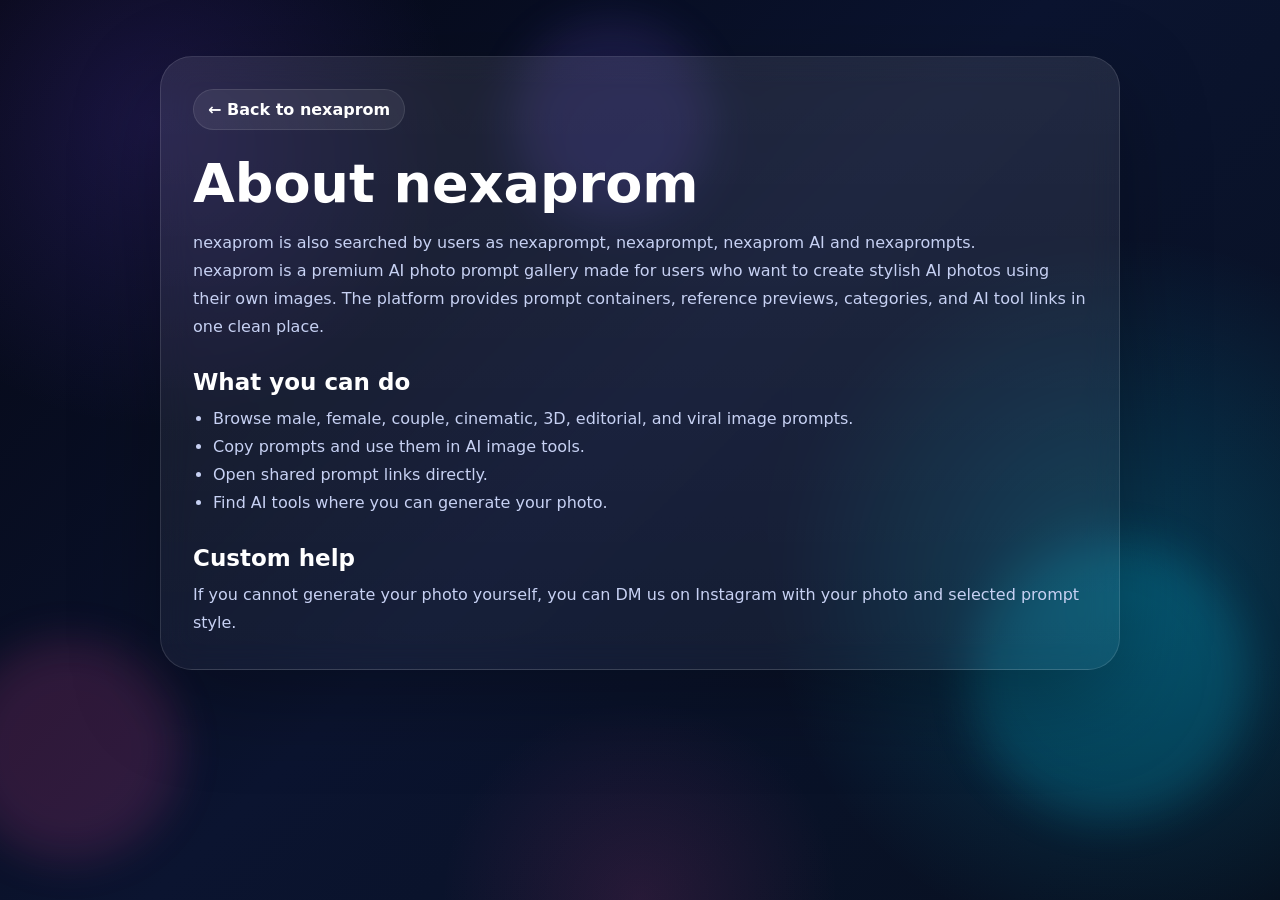
<file: about.html>
<!DOCTYPE html>
<html lang="en">
<head>
  <meta charset="UTF-8" />
  <meta name="viewport" content="width=device-width, initial-scale=1.0, viewport-fit=cover" />
  <meta name="robots" content="index, follow">
  <meta name="theme-color" content="#080914">
  <link rel="icon" type="image/svg+xml" href="/favicon.svg?v=6">
  <link rel="shortcut icon" href="/favicon.svg?v=6">
  <link rel="apple-touch-icon" href="/favicon.svg?v=6">

  <link rel="stylesheet" href="style.css" />
  <title>About nexaprom - AI Photo Prompt Gallery</title>
  <meta name="description" content="Learn about nexaprom, a premium AI photo prompt gallery for viral image styles.">
</head>
<body>
  <div class="page-glow glow-a"></div>
  <div class="page-glow glow-b"></div>
  <div class="page-glow glow-c"></div>
  <main class="info-page">
    <section class="info-shell">
      <a class="info-back" href="index.html">← Back to nexaprom</a>
<h1>About nexaprom</h1>
<p>nexaprom is also searched by users as nexaprompt, nexaprompt, nexaprom AI and nexaprompts.</p>
<p>nexaprom is a premium AI photo prompt gallery made for users who want to create stylish AI photos using their own images. The platform provides prompt containers, reference previews, categories, and AI tool links in one clean place.</p>
<h2>What you can do</h2>
<ul>
  <li>Browse male, female, couple, cinematic, 3D, editorial, and viral image prompts.</li>
  <li>Copy prompts and use them in AI image tools.</li>
  <li>Open shared prompt links directly.</li>
  <li>Find AI tools where you can generate your photo.</li>
</ul>
<h2>Custom help</h2>
<p>If you cannot generate your photo yourself, you can DM us on Instagram with your photo and selected prompt style.</p>
    </section>
  </main>
</body>
</html>
</file>
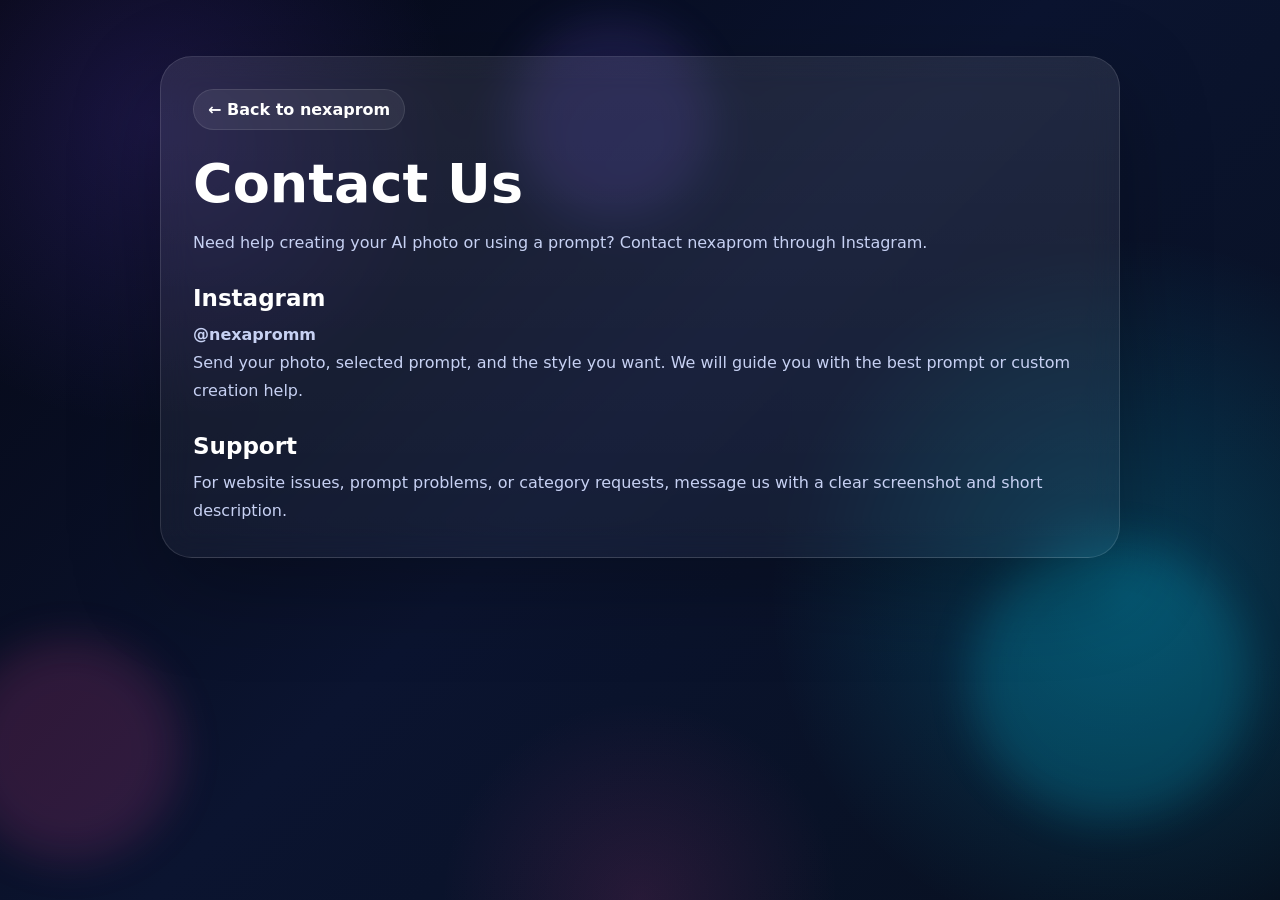
<file: contact.html>
<!DOCTYPE html>
<html lang="en">
<head>
  <meta charset="UTF-8" />
  <meta name="viewport" content="width=device-width, initial-scale=1.0, viewport-fit=cover" />
  <meta name="robots" content="index, follow">
  <meta name="theme-color" content="#080914">
  <link rel="icon" type="image/svg+xml" href="/favicon.svg?v=6">
  <link rel="shortcut icon" href="/favicon.svg?v=6">
  <link rel="apple-touch-icon" href="/favicon.svg?v=6">

  <link rel="stylesheet" href="style.css" />
  <title>Contact nexaprom</title>
  <meta name="description" content="Contact nexaprom for custom AI photo prompt help and support.">
</head>
<body>
  <div class="page-glow glow-a"></div>
  <div class="page-glow glow-b"></div>
  <div class="page-glow glow-c"></div>
  <main class="info-page">
    <section class="info-shell">
      <a class="info-back" href="index.html">← Back to nexaprom</a>
<h1>Contact Us</h1>
<p>Need help creating your AI photo or using a prompt? Contact nexaprom through Instagram.</p>
<h2>Instagram</h2>
<p><strong>@nexapromm</strong></p>
<p>Send your photo, selected prompt, and the style you want. We will guide you with the best prompt or custom creation help.</p>
<h2>Support</h2>
<p>For website issues, prompt problems, or category requests, message us with a clear screenshot and short description.</p>
    </section>
  </main>
</body>
</html>
</file>
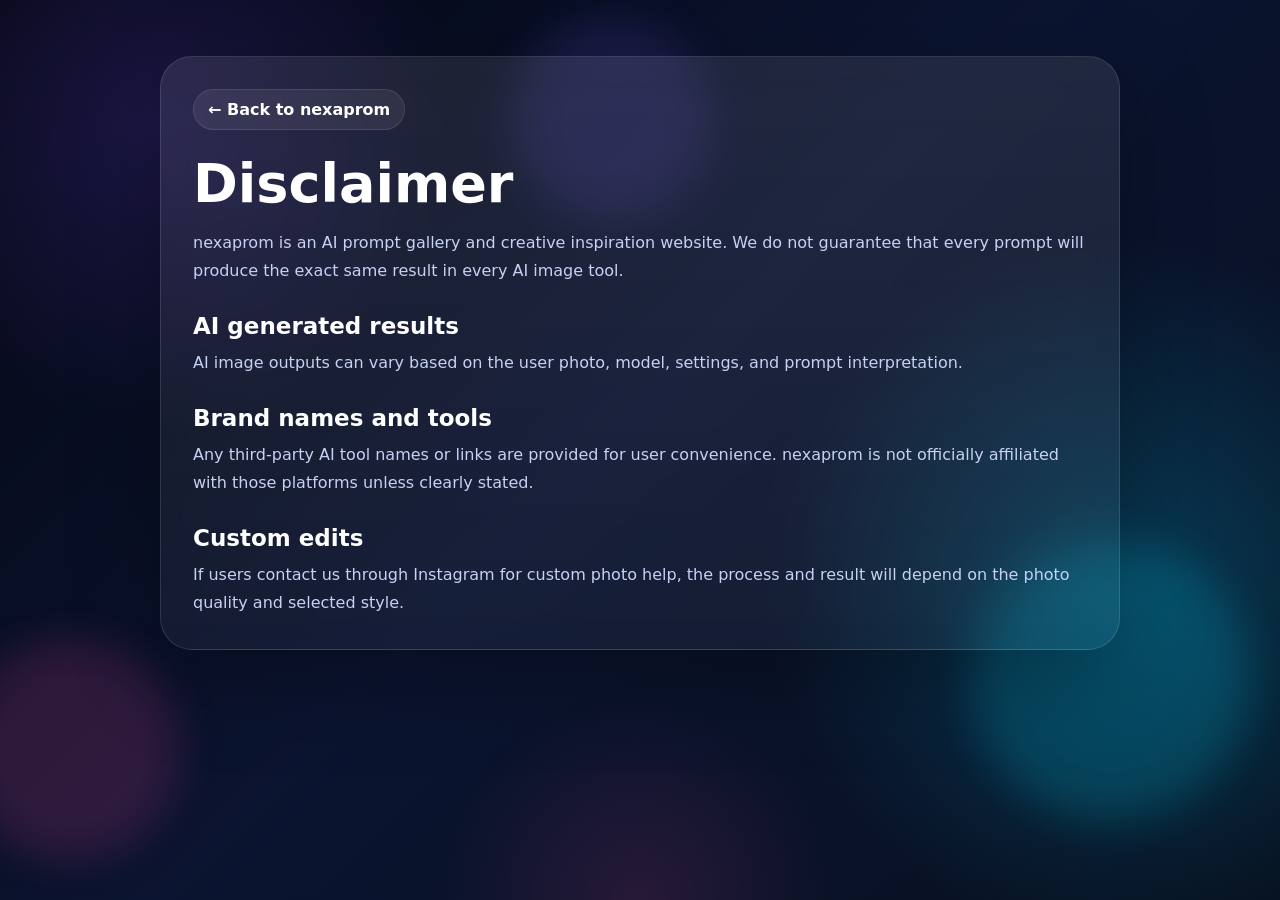
<file: disclaimer.html>
<!DOCTYPE html>
<html lang="en">
<head>
  <meta charset="UTF-8" />
  <meta name="viewport" content="width=device-width, initial-scale=1.0, viewport-fit=cover" />
  <meta name="robots" content="index, follow">
  <meta name="theme-color" content="#080914">
  <link rel="icon" type="image/svg+xml" href="/favicon.svg?v=6">
  <link rel="shortcut icon" href="/favicon.svg?v=6">
  <link rel="apple-touch-icon" href="/favicon.svg?v=6">

  <link rel="stylesheet" href="style.css" />
  <title>Disclaimer - nexaprom</title>
  <meta name="description" content="Disclaimer for nexaprom AI prompt gallery.">
</head>
<body>
  <div class="page-glow glow-a"></div>
  <div class="page-glow glow-b"></div>
  <div class="page-glow glow-c"></div>
  <main class="info-page">
    <section class="info-shell">
      <a class="info-back" href="index.html">← Back to nexaprom</a>
<h1>Disclaimer</h1>
<p>nexaprom is an AI prompt gallery and creative inspiration website. We do not guarantee that every prompt will produce the exact same result in every AI image tool.</p>
<h2>AI generated results</h2>
<p>AI image outputs can vary based on the user photo, model, settings, and prompt interpretation.</p>
<h2>Brand names and tools</h2>
<p>Any third-party AI tool names or links are provided for user convenience. nexaprom is not officially affiliated with those platforms unless clearly stated.</p>
<h2>Custom edits</h2>
<p>If users contact us through Instagram for custom photo help, the process and result will depend on the photo quality and selected style.</p>
    </section>
  </main>
</body>
</html>
</file>
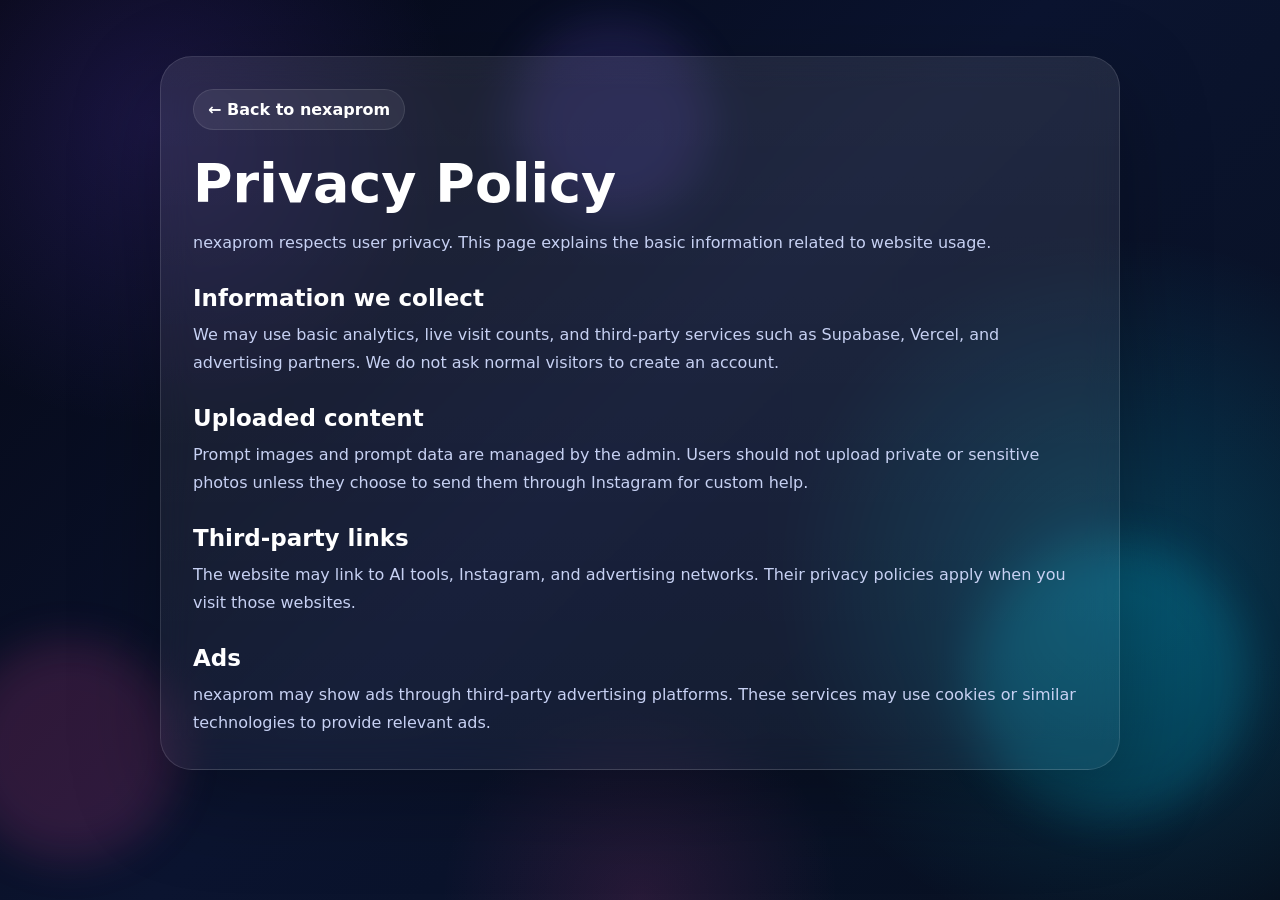
<file: privacy.html>
<!DOCTYPE html>
<html lang="en">
<head>
  <meta charset="UTF-8" />
  <meta name="viewport" content="width=device-width, initial-scale=1.0, viewport-fit=cover" />
  <meta name="robots" content="index, follow">
  <meta name="theme-color" content="#080914">
  <link rel="icon" type="image/svg+xml" href="/favicon.svg?v=6">
  <link rel="shortcut icon" href="/favicon.svg?v=6">
  <link rel="apple-touch-icon" href="/favicon.svg?v=6">

  <link rel="stylesheet" href="style.css" />
  <title>Privacy Policy - nexaprom</title>
  <meta name="description" content="Privacy Policy for nexaprom AI photo prompt gallery.">
</head>
<body>
  <div class="page-glow glow-a"></div>
  <div class="page-glow glow-b"></div>
  <div class="page-glow glow-c"></div>
  <main class="info-page">
    <section class="info-shell">
      <a class="info-back" href="index.html">← Back to nexaprom</a>
<h1>Privacy Policy</h1>
<p>nexaprom respects user privacy. This page explains the basic information related to website usage.</p>
<h2>Information we collect</h2>
<p>We may use basic analytics, live visit counts, and third-party services such as Supabase, Vercel, and advertising partners. We do not ask normal visitors to create an account.</p>
<h2>Uploaded content</h2>
<p>Prompt images and prompt data are managed by the admin. Users should not upload private or sensitive photos unless they choose to send them through Instagram for custom help.</p>
<h2>Third-party links</h2>
<p>The website may link to AI tools, Instagram, and advertising networks. Their privacy policies apply when you visit those websites.</p>
<h2>Ads</h2>
<p>nexaprom may show ads through third-party advertising platforms. These services may use cookies or similar technologies to provide relevant ads.</p>
    </section>
  </main>
</body>
</html>
</file>
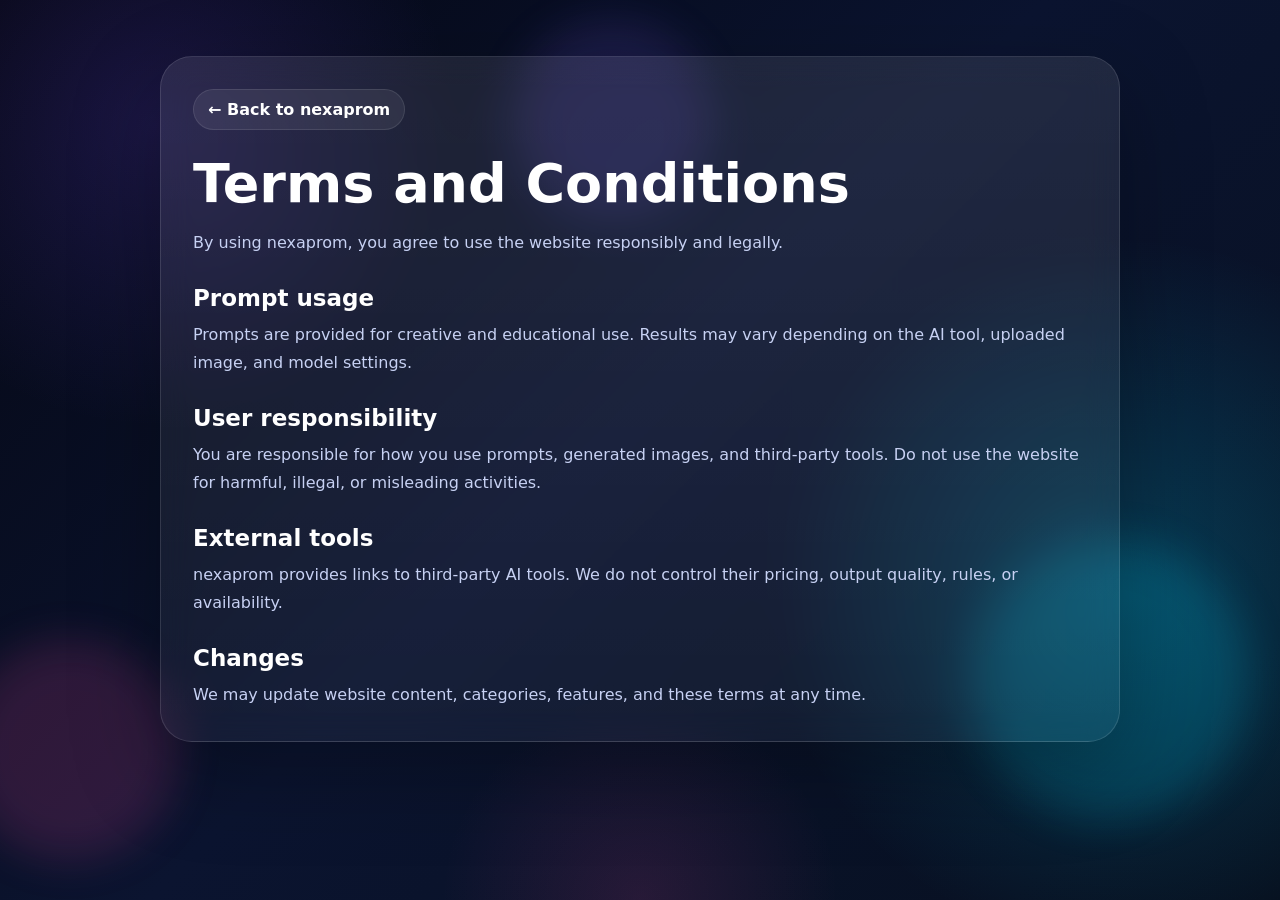
<file: terms.html>
<!DOCTYPE html>
<html lang="en">
<head>
  <meta charset="UTF-8" />
  <meta name="viewport" content="width=device-width, initial-scale=1.0, viewport-fit=cover" />
  <meta name="robots" content="index, follow">
  <meta name="theme-color" content="#080914">
  <link rel="icon" type="image/svg+xml" href="/favicon.svg?v=6">
  <link rel="shortcut icon" href="/favicon.svg?v=6">
  <link rel="apple-touch-icon" href="/favicon.svg?v=6">

  <link rel="stylesheet" href="style.css" />
  <title>Terms and Conditions - nexaprom</title>
  <meta name="description" content="Terms and Conditions for using nexaprom.">
</head>
<body>
  <div class="page-glow glow-a"></div>
  <div class="page-glow glow-b"></div>
  <div class="page-glow glow-c"></div>
  <main class="info-page">
    <section class="info-shell">
      <a class="info-back" href="index.html">← Back to nexaprom</a>
<h1>Terms and Conditions</h1>
<p>By using nexaprom, you agree to use the website responsibly and legally.</p>
<h2>Prompt usage</h2>
<p>Prompts are provided for creative and educational use. Results may vary depending on the AI tool, uploaded image, and model settings.</p>
<h2>User responsibility</h2>
<p>You are responsible for how you use prompts, generated images, and third-party tools. Do not use the website for harmful, illegal, or misleading activities.</p>
<h2>External tools</h2>
<p>nexaprom provides links to third-party AI tools. We do not control their pricing, output quality, rules, or availability.</p>
<h2>Changes</h2>
<p>We may update website content, categories, features, and these terms at any time.</p>
    </section>
  </main>
</body>
</html>
</file>
<file: style.css>
:root{
  --bg:#060816;
  --panel:rgba(255,255,255,0.08);
  --line:rgba(255,255,255,0.12);
  --text:#ffffff;
  --muted:#c4ccef;
  --cyan:#33d8ff;
  --violet:#865dff;
  --pink:#ff4ca2;
  --shadow:0 24px 90px rgba(0,0,0,0.28);
}

*{box-sizing:border-box;margin:0;padding:0}
html{scroll-behavior:smooth}
body{
  font-family:'Inter',system-ui,-apple-system,Segoe UI,sans-serif;
  color:var(--text);
  background:
    radial-gradient(circle at 12% 14%, rgba(119,76,255,0.18), transparent 22%),
    radial-gradient(circle at 88% 66%, rgba(0,213,255,0.22), transparent 28%),
    radial-gradient(circle at 50% 100%, rgba(255,76,162,0.12), transparent 18%),
    linear-gradient(135deg,#050713 0%,#0b1430 48%,#07101f 100%);
  min-height:100vh;
  overflow-x:hidden;
}

.page-glow{position:fixed;border-radius:50%;filter:blur(22px);opacity:.55;z-index:-1;animation:floatGlow 8s ease-in-out infinite}
.glow-a{width:220px;height:220px;left:-40px;bottom:40px;background:rgba(255,76,162,.28)}
.glow-b{width:280px;height:280px;right:30px;bottom:80px;background:rgba(0,217,255,.30);animation-delay:1.5s}
.glow-c{width:200px;height:200px;left:40%;top:20px;background:rgba(129,97,255,.28);animation-delay:3s}
@keyframes floatGlow{0%,100%{transform:translateY(0) scale(1)}50%{transform:translateY(-16px) scale(1.05)}}

.topbar{
  position:sticky;
  top:0;
  z-index:40;
  display:flex;
  align-items:center;
  justify-content:space-between;
  gap:20px;
  padding:16px 5%;
  background:rgba(5,8,19,.64);
  backdrop-filter:blur(16px);
  border-bottom:1px solid rgba(255,255,255,.06);
  transition:transform .26s ease, opacity .26s ease;
}
.topbar.hide-on-scroll{
  transform:translateY(-110%);
  opacity:0;
}
.brand{display:flex;align-items:center;gap:14px;cursor:pointer;user-select:none}
.logo3d{
  width:54px;height:54px;border-radius:18px;display:grid;place-items:center;
  font-size:19px;font-weight:900;letter-spacing:-1px;
  background:linear-gradient(145deg,var(--pink),var(--violet),var(--cyan));
  box-shadow:0 18px 42px rgba(122,92,255,.35);
  transform:rotate(-7deg);
}
.brand h1{font-size:25px;font-weight:900;line-height:1}
.brand p{font-size:12px;color:#bfc8ef;margin-top:4px}
.topnav{display:flex;gap:10px;flex-wrap:wrap}

button,input,textarea,select{font:inherit}
.nav-btn,.primary-btn,.secondary-btn,.danger-btn{
  border:0;cursor:pointer;border-radius:16px;color:#fff;font-weight:800;
  transition:transform .2s ease, box-shadow .2s ease, opacity .2s ease;
}
.nav-btn{background:rgba(255,255,255,.08);padding:12px 18px;border:1px solid rgba(255,255,255,.08)}
.primary-btn{padding:14px 20px;background:linear-gradient(135deg,var(--cyan),var(--violet));box-shadow:0 16px 35px rgba(90,125,255,.28)}
.secondary-btn{padding:12px 16px;background:rgba(255,255,255,.08);border:1px solid rgba(255,255,255,.1)}
.danger-btn{padding:12px 16px;background:linear-gradient(135deg,#ff4a65,#ff6e3b)}
.nav-btn:hover,.primary-btn:hover,.secondary-btn:hover,.danger-btn:hover{transform:translateY(-2px)}
.full-btn{width:100%}

.hero{
  padding:62px 5% 34px;
  display:grid;
  grid-template-columns:1.08fr .92fr;
  gap:34px;
  align-items:center;
}

.instagram-glow{
  display:inline-flex;
  align-items:center;
  gap:9px;
  width:max-content;
  margin-bottom:12px;
  padding:10px 16px;
  border-radius:999px;
  text-decoration:none;
  color:#fff;
  font-weight:900;
  letter-spacing:.2px;
  background:
    linear-gradient(135deg,rgba(255,76,162,.20),rgba(134,93,255,.20),rgba(51,216,255,.16)),
    rgba(255,255,255,.07);
  border:1px solid rgba(255,255,255,.18);
  box-shadow:
    0 0 22px rgba(255,76,162,.34),
    0 0 38px rgba(134,93,255,.22),
    inset 0 0 18px rgba(255,255,255,.06);
  position:relative;
  overflow:hidden;
  animation:igGlow 2.2s ease-in-out infinite;
}
.instagram-glow::before{
  content:"";
  position:absolute;
  inset:-2px;
  background:linear-gradient(90deg,transparent,rgba(255,255,255,.34),transparent);
  transform:translateX(-120%);
  animation:igShine 2.8s ease-in-out infinite;
}
.ig-dot{
  width:13px;
  height:13px;
  border-radius:50%;
  background:linear-gradient(135deg,#ffd166,#ff4ca2,#865dff);
  box-shadow:0 0 18px rgba(255,76,162,.8);
  flex:0 0 auto;
}
@keyframes igGlow{
  0%,100%{filter:brightness(1);transform:translateY(0)}
  50%{filter:brightness(1.25);transform:translateY(-2px)}
}
@keyframes igShine{
  0%{transform:translateX(-120%)}
  48%,100%{transform:translateX(120%)}
}

.badge{display:inline-flex;padding:10px 16px;border-radius:999px;background:rgba(255,255,255,.08);border:1px solid rgba(255,255,255,.1);color:#d4dbff;font-weight:800}
.hero-copy h2{
  font-size:clamp(38px,6vw,72px);
  line-height:1.02;
  letter-spacing:-1.4px;
  margin:18px 0 16px;
  background:linear-gradient(90deg,#ffffff,#cad4ff,#94f6ff);
  -webkit-background-clip:text;
  color:transparent;
}
.hero-text{font-size:18px;line-height:1.75;color:var(--muted);max-width:720px}
.hero-actions{margin-top:26px;display:flex;flex-wrap:wrap;gap:12px}

.hero-visual{min-height:560px;position:relative;display:grid;place-items:center}
.phone-shell{
  position:relative;
  width:min(360px,80vw);
  height:min(650px,80vh);
  padding:14px;
  border-radius:40px;
  background:linear-gradient(180deg,rgba(255,255,255,.13),rgba(255,255,255,.07));
  border:1px solid rgba(255,255,255,.16);
  box-shadow:0 40px 110px rgba(0,0,0,.4), inset 0 0 20px rgba(255,255,255,.04);
  overflow:hidden;
  transform:perspective(1200px) rotateY(-10deg) rotateX(7deg);
}
.phone-notch{position:absolute;top:12px;left:50%;transform:translateX(-50%);width:110px;height:24px;border-radius:0 0 16px 16px;background:#02050d;z-index:3}
.phone-image-stage{
  width:100%;height:100%;border-radius:30px;
  background:linear-gradient(180deg,rgba(9,14,26,.95),rgba(10,16,32,.98));
  display:flex;align-items:center;justify-content:center;overflow:hidden;position:relative;
}
.hero-preview-image{max-width:100%;max-height:100%;width:auto;height:auto;object-fit:contain;display:block;transition:transform .6s ease, opacity .6s ease;backface-visibility:hidden}
.hero-preview-image.flip-out{opacity:.15;transform:rotateY(90deg) scale(.96)}
.hero-preview-image.flip-in{opacity:1;transform:rotateY(0deg) scale(1)}
.hero-overlay-title{
  position:absolute;left:28px;right:28px;bottom:28px;
  padding:17px 18px;border-radius:24px;
  background:rgba(11,16,31,.62);
  backdrop-filter:blur(16px);
  border:1px solid rgba(255,255,255,.08);
  font-weight:800;text-align:center;font-size:18px;z-index:3;
}
.floating-chip{
  position:absolute;z-index:2;padding:16px 22px;border-radius:22px;
  background:rgba(255,255,255,.09);border:1px solid rgba(255,255,255,.14);
  backdrop-filter:blur(16px);font-weight:900;box-shadow:var(--shadow);
}
.chip-left{left:0;top:22%;animation:floatGlow 5s ease-in-out infinite}
.chip-right{right:0;bottom:22%;animation:floatGlow 5s ease-in-out 1.2s infinite}


/* Live visit counter beside Explore Prompts */
.visit-counter{
  display:inline-flex;
  align-items:center;
  gap:11px;
  min-width:96px;
  height:48px;
  padding:0 18px;
  border-radius:20px;
  color:#fff;
  font-weight:900;
  background:
    radial-gradient(circle at 25% 50%, rgba(51,216,255,.18), transparent 38%),
    linear-gradient(180deg,rgba(255,255,255,.11),rgba(255,255,255,.055));
  border:1px solid rgba(255,255,255,.15);
  box-shadow:
    0 18px 45px rgba(0,0,0,.22),
    0 0 28px rgba(134,93,255,.16),
    inset 0 0 18px rgba(255,255,255,.05);
  backdrop-filter:blur(16px);
  position:relative;
  overflow:hidden;
}
.visit-counter::before{
  content:"";
  position:absolute;
  inset:-2px;
  background:linear-gradient(90deg,transparent,rgba(51,216,255,.22),transparent);
  transform:translateX(-120%);
  animation:visitShine 2.6s ease-in-out infinite;
}
.visit-eye{
  width:34px;
  height:34px;
  display:grid;
  place-items:center;
  border-radius:50%;
  background:rgba(51,216,255,.10);
  box-shadow:0 0 22px rgba(51,216,255,.15);
  position:relative;
  z-index:1;
  font-size:15px;
}
#liveVisitCount{
  position:relative;
  z-index:1;
  font-size:24px;
  line-height:1;
  min-width:18px;
  text-align:left;
}
.visit-counter.bump{
  animation:visitBump .48s ease;
}
@keyframes visitShine{
  0%{transform:translateX(-120%)}
  48%,100%{transform:translateX(120%)}
}
@keyframes visitBump{
  0%{transform:scale(1)}
  35%{transform:scale(1.08)}
  100%{transform:scale(1)}
}


/* Important moving notice bar */
.important-notice{
  margin:10px 5% 0;
  height:44px;
  border-radius:18px;
  display:flex;
  align-items:center;
  overflow:hidden;
  position:relative;
  z-index:20;
  background:
    radial-gradient(circle at 8% 50%, rgba(255,67,88,.28), transparent 28%),
    linear-gradient(90deg,rgba(255,55,75,.22),rgba(255,55,75,.08),rgba(255,55,75,.20));
  border:1px solid rgba(255,84,105,.48);
  box-shadow:
    0 0 24px rgba(255,55,75,.25),
    inset 0 0 22px rgba(255,255,255,.04);
  backdrop-filter:blur(15px);
}
.notice-label{
  height:100%;
  display:flex;
  align-items:center;
  gap:8px;
  padding:0 18px;
  color:#fff;
  font-size:12px;
  font-weight:900;
  letter-spacing:.8px;
  text-transform:uppercase;
  background:linear-gradient(135deg,rgba(255,52,82,.55),rgba(255,52,82,.16));
  border-right:1px solid rgba(255,255,255,.12);
  flex:0 0 auto;
  z-index:2;
}
.notice-label::before{
  content:"!";
  width:20px;
  height:20px;
  display:grid;
  place-items:center;
  border-radius:50%;
  color:#fff;
  background:#ff3759;
  box-shadow:0 0 18px rgba(255,55,89,.8);
}
.notice-marquee{
  flex:1;
  overflow:hidden;
  white-space:nowrap;
  position:relative;
}
.notice-marquee::before,
.notice-marquee::after{
  content:"";
  position:absolute;
  top:0;
  bottom:0;
  width:42px;
  z-index:2;
  pointer-events:none;
}
.notice-marquee::before{left:0;background:linear-gradient(90deg,rgba(31,6,14,.95),transparent)}
.notice-marquee::after{right:0;background:linear-gradient(270deg,rgba(31,6,14,.95),transparent)}
#importantNoticeText{
  display:inline-block;
  padding-left:100%;
  color:#ffd8df;
  font-size:14px;
  font-weight:800;
  letter-spacing:.2px;
  animation:noticeMove 18s linear infinite;
}
@keyframes noticeMove{
  0%{transform:translateX(0)}
  100%{transform:translateX(-100%)}
}

.notice-admin-box{
  margin-top:20px;
  padding:18px;
  border-radius:24px;
  display:grid;
  gap:12px;
}
.notice-admin-box h3{
  font-size:20px;
  margin-bottom:4px;
}
.notice-admin-box textarea{
  width:100%;
  border-radius:16px;
  border:1px solid rgba(255,255,255,.12);
  background:rgba(255,255,255,.06);
  color:#fff;
  padding:15px 16px;
  outline:0;
  resize:vertical;
}
.notice-admin-actions{
  display:flex;
  gap:10px;
  flex-wrap:wrap;
}
.notice-admin-actions button{
  flex:1;
  min-width:180px;
}

@media (max-width:780px){
  .important-notice{
    margin:8px 14px 0;
    height:38px;
    border-radius:15px;
  }
  .notice-label{
    padding:0 11px;
    font-size:10px;
  }
  .notice-label::before{
    width:17px;
    height:17px;
    font-size:11px;
  }
  #importantNoticeText{
    font-size:12px;
    animation-duration:15s;
  }
  .notice-admin-actions{
    flex-direction:column;
  }
  .notice-admin-actions button{
    width:100%;
  }
}

.stats-wrap{padding:10px 5% 46px;display:grid;grid-template-columns:repeat(3,minmax(0,1fr));gap:18px}
.glass-panel,.stat-card,.empty-card,.step-card,.prompt-card,.admin-box{background:linear-gradient(180deg,rgba(255,255,255,.09),rgba(255,255,255,.05));border:1px solid var(--line);box-shadow:var(--shadow);backdrop-filter:blur(16px)}
.stat-card{border-radius:28px;padding:24px}
.stat-card strong{display:block;font-size:38px;font-weight:900}
.stat-card span{color:#b8c3ec}


/* AI Tools Section */
.tools-section{
  padding:0 5% 42px;
}
.tools-head{
  display:flex;
  align-items:end;
  justify-content:space-between;
  gap:18px;
  margin-bottom:16px;
}
.tools-head span{
  color:#86edff;
  font-size:13px;
  font-weight:900;
  text-transform:uppercase;
  letter-spacing:1.4px;
}
.tools-head h2{
  font-size:26px;
  margin-top:6px;
}
.tools-head p{
  color:#bfc8ef;
  font-size:14px;
}
.tools-grid{
  display:grid;
  grid-template-columns:repeat(5,minmax(0,1fr));
  gap:14px;
}
.tool-card{
  display:flex;
  align-items:center;
  justify-content:space-between;
  gap:12px;
  padding:15px 16px;
  border-radius:20px;
  text-decoration:none;
  color:#fff;
  background:
    radial-gradient(circle at 18% 50%, rgba(51,216,255,.14), transparent 34%),
    linear-gradient(180deg,rgba(255,255,255,.09),rgba(255,255,255,.05));
  border:1px solid rgba(255,255,255,.12);
  box-shadow:0 18px 48px rgba(0,0,0,.20);
  backdrop-filter:blur(16px);
  transition:transform .2s ease, box-shadow .2s ease, border-color .2s ease;
  position:relative;
  overflow:hidden;
}
.tool-card::before{
  content:"";
  position:absolute;
  inset:-2px;
  background:linear-gradient(90deg,transparent,rgba(51,216,255,.20),transparent);
  transform:translateX(-120%);
  transition:.45s ease;
}
.tool-card:hover{
  transform:translateY(-4px);
  border-color:rgba(51,216,255,.35);
  box-shadow:0 22px 60px rgba(51,216,255,.12);
}
.tool-card:hover::before{
  transform:translateX(120%);
}
.tool-main{
  display:flex;
  align-items:center;
  gap:12px;
  min-width:0;
  position:relative;
  z-index:1;
}
.tool-icon{
  width:38px;
  height:38px;
  border-radius:14px;
  display:grid;
  place-items:center;
  flex:0 0 auto;
  background:linear-gradient(135deg,rgba(51,216,255,.22),rgba(134,93,255,.22));
  box-shadow:inset 0 0 18px rgba(255,255,255,.05);
  font-size:20px;
}
.tool-name{
  font-weight:900;
  font-size:14px;
  white-space:nowrap;
  overflow:hidden;
  text-overflow:ellipsis;
}
.tool-open{
  position:relative;
  z-index:1;
  opacity:.75;
  font-weight:900;
}
.tools-empty{
  padding:18px;
  border-radius:20px;
  color:#bfc8ef;
  background:rgba(255,255,255,.06);
  border:1px solid rgba(255,255,255,.10);
  grid-column:1/-1;
}

/* Admin Tools */
.tools-admin-box{
  margin-top:20px;
  padding:18px;
  border-radius:24px;
  display:grid;
  gap:12px;
}
.tools-admin-box h3{
  font-size:20px;
  margin-bottom:4px;
}
.tools-admin-grid{
  display:grid;
  grid-template-columns:1fr .55fr 1.45fr;
  gap:10px;
}
.tools-admin-list{
  display:grid;
  gap:10px;
  margin-top:8px;
}
.tool-admin-item{
  display:flex;
  justify-content:space-between;
  align-items:center;
  gap:12px;
  padding:12px 14px;
  border-radius:18px;
  background:rgba(255,255,255,.06);
  border:1px solid rgba(255,255,255,.10);
}
.tool-admin-item b{
  display:block;
  margin-bottom:4px;
}
.tool-admin-item small{
  display:block;
  max-width:520px;
  overflow:hidden;
  text-overflow:ellipsis;
  white-space:nowrap;
}
.tool-admin-actions{
  display:flex;
  gap:8px;
  flex-wrap:wrap;
}
.tool-admin-actions button{
  border:0;
  cursor:pointer;
  color:#fff;
  border-radius:12px;
  padding:9px 12px;
  font-weight:800;
}
.tool-edit-btn{
  background:linear-gradient(135deg,var(--cyan),var(--violet));
}
.tool-delete-btn{
  background:linear-gradient(135deg,#ff4a65,#ff6e3b);
}

@media (max-width:1100px){
  .tools-grid{
    grid-template-columns:repeat(3,minmax(0,1fr));
  }
}
@media (max-width:780px){
  .tools-section{
    padding:0 14px 28px;
  }
  .tools-head{
    align-items:flex-start;
    flex-direction:column;
    gap:6px;
  }
  .tools-head h2{
    font-size:22px;
  }
  .tools-grid{
    grid-template-columns:1fr 1fr;
    gap:10px;
  }
  .tool-card{
    padding:12px;
    border-radius:17px;
  }
  .tool-icon{
    width:32px;
    height:32px;
    border-radius:12px;
    font-size:17px;
  }
  .tool-name{
    font-size:12px;
  }
  .tools-admin-grid{
    grid-template-columns:1fr;
  }
  .tool-admin-item{
    flex-direction:column;
    align-items:stretch;
  }
}

.section-block{padding:38px 5%}
.section-title span{color:#86edff;font-size:13px;font-weight:900;text-transform:uppercase;letter-spacing:1.4px}
.section-title h2{font-size:34px;margin-top:10px;margin-bottom:20px}
.toolbar{display:flex;gap:14px;align-items:center;padding:16px;border-radius:26px;margin-bottom:24px}
.toolbar input,.toolbar select,.admin-form input,.admin-form textarea,.admin-form select{width:100%;border-radius:16px;border:1px solid rgba(255,255,255,.12);background:rgba(255,255,255,.06);color:#fff;padding:15px 16px;outline:0}
.toolbar select{max-width:270px}.toolbar option,.admin-form select option{color:#111}


.gender-hint{
  display:flex;
  align-items:center;
  gap:8px;
  color:#bfc8ef;
  font-size:13px;
  margin-top:8px;
}

.cards-grid{display:grid;grid-template-columns:repeat(3,minmax(0,1fr));gap:24px;align-items:start}
.prompt-card{border-radius:30px;overflow:hidden;transition:transform .22s ease, box-shadow .22s ease}
.prompt-card:hover{transform:translateY(-8px);box-shadow:0 34px 90px rgba(0,0,0,.34)}
.image-box{position:relative;display:flex;align-items:center;justify-content:center;background:linear-gradient(180deg,rgba(7,10,18,.92),rgba(10,14,28,.98));overflow:hidden;padding:14px;min-height:320px}
.image-box img{max-width:100%;max-height:620px;width:auto;height:auto;display:block;object-fit:contain;transition:transform .3s ease, opacity .3s ease}
.prompt-card:hover .image-box img{transform:scale(1.01)}
.cat-pill{position:absolute;top:14px;left:14px;padding:8px 14px;border-radius:999px;background:rgba(7,10,18,.72);border:1px solid rgba(255,255,255,.08);backdrop-filter:blur(12px);font-size:12px;font-weight:900;z-index:2}
.swap-controls{position:absolute;right:14px;bottom:14px;display:flex;gap:8px;z-index:2}
.swap-controls button{width:40px;height:40px;border-radius:50%;border:0;cursor:pointer;background:rgba(255,255,255,.88);color:#111;font-weight:900;font-size:18px}
.card-body{padding:20px 20px 22px}
.card-body h3{font-size:22px;line-height:1.25;margin-bottom:12px}
.prompt-text{max-height:126px;overflow:auto;color:#cad3f3;line-height:1.7;font-size:14px;padding-right:4px}
.card-actions{display:grid;grid-template-columns:1fr 1fr;gap:12px;margin-top:18px}
.card-actions button{border:0;cursor:pointer;border-radius:16px;padding:14px 14px;color:#fff;font-weight:900;position:relative;overflow:hidden}
.copy-btn{background:linear-gradient(135deg,var(--cyan),var(--violet))}
.share-btn{background:rgba(255,255,255,.08);border:1px solid rgba(255,255,255,.1)}
.copy-btn.copied{animation:copyPulse .75s ease;background:linear-gradient(135deg,#20e3a2,#33d8ff)}
@keyframes copyPulse{0%{transform:scale(1)}35%{transform:scale(.94)}70%{transform:scale(1.07)}100%{transform:scale(1)}}
.empty-card{border-radius:28px;padding:28px;text-align:center;color:#ced6fb}
.empty-card strong{display:block;font-size:24px;margin-bottom:8px;color:#fff}

.copy-burst{
  position:fixed;left:50%;top:50%;transform:translate(-50%,-50%) scale(.86);
  z-index:120;display:flex;align-items:center;gap:12px;
  padding:18px 24px;border-radius:999px;color:#fff;
  background:linear-gradient(135deg,rgba(51,216,255,.92),rgba(134,93,255,.92));
  box-shadow:0 25px 80px rgba(51,216,255,.35);
  border:1px solid rgba(255,255,255,.24);
  opacity:0;pointer-events:none;
}
.copy-burst.show{animation:burstShow 1.05s ease forwards}
.burst-icon{width:38px;height:38px;border-radius:50%;display:grid;place-items:center;background:rgba(255,255,255,.18);font-weight:900;font-size:22px}
.burst-text{font-weight:900;letter-spacing:.2px}
@keyframes burstShow{
  0%{opacity:0;transform:translate(-50%,-50%) scale(.72) rotate(-4deg)}
  18%{opacity:1;transform:translate(-50%,-50%) scale(1.08) rotate(2deg)}
  65%{opacity:1;transform:translate(-50%,-50%) scale(1)}
  100%{opacity:0;transform:translate(-50%,-64%) scale(.92)}
}


.confetti-piece{
  position:fixed;
  left:50%;
  top:50%;
  z-index:121;
  width:10px;
  height:18px;
  border-radius:3px;
  pointer-events:none;
  opacity:0;
  transform:translate(-50%,-50%);
  animation:confettiFly 1.25s cubic-bezier(.12,.72,.28,1) forwards;
}
.confetti-piece.ribbon{
  width:8px;
  height:32px;
  border-radius:999px;
  transform-origin:center;
}
@keyframes confettiFly{
  0%{
    opacity:0;
    transform:translate(-50%,-50%) scale(.35) rotate(0deg);
  }
  12%{
    opacity:1;
  }
  70%{
    opacity:1;
  }
  100%{
    opacity:0;
    transform:
      translate(calc(-50% + var(--x)), calc(-50% + var(--y)))
      scale(1)
      rotate(var(--r));
  }
}

.copy-burst::before,
.copy-burst::after{
  content:"";
  position:absolute;
  inset:-12px;
  border-radius:999px;
  border:2px solid rgba(255,255,255,.35);
  opacity:0;
  animation:ringPop 1.05s ease forwards;
}
.copy-burst::after{
  animation-delay:.12s;
  border-color:rgba(51,216,255,.42);
}
@keyframes ringPop{
  0%{opacity:0;transform:scale(.7)}
  20%{opacity:1}
  100%{opacity:0;transform:scale(1.55)}
}

@media (max-width:780px){
  .confetti-piece{width:8px;height:14px}
  .confetti-piece.ribbon{width:6px;height:26px}
}


/* Extra cartoon celebration animation */
.star-pop,
.bubble-pop,
.spark-pop{
  position:fixed;
  left:50%;
  top:50%;
  z-index:122;
  pointer-events:none;
  opacity:0;
  transform:translate(-50%,-50%);
  animation:popFly 1.35s cubic-bezier(.14,.75,.2,1) forwards;
}
.star-pop{
  width:18px;
  height:18px;
  background:var(--starColor,#ffd166);
  clip-path:polygon(50% 0%,61% 35%,98% 35%,68% 56%,79% 91%,50% 70%,21% 91%,32% 56%,2% 35%,39% 35%);
}
.bubble-pop{
  width:16px;
  height:16px;
  border-radius:50%;
  border:2px solid var(--bubbleColor,#33d8ff);
  box-shadow:0 0 18px var(--bubbleColor,#33d8ff);
}
.spark-pop{
  width:6px;
  height:42px;
  border-radius:999px;
  background:linear-gradient(180deg,#fff,var(--sparkColor,#ff4ca2));
  box-shadow:0 0 14px var(--sparkColor,#ff4ca2);
}
@keyframes popFly{
  0%{opacity:0;transform:translate(-50%,-50%) scale(.25) rotate(0deg)}
  10%{opacity:1}
  70%{opacity:1}
  100%{
    opacity:0;
    transform:
      translate(calc(-50% + var(--x)), calc(-50% + var(--y)))
      scale(var(--s,1))
      rotate(var(--r));
  }
}

.copy-burst{
  animation:cartoonBounce 1.05s ease forwards;
}
@keyframes cartoonBounce{
  0%{opacity:0;transform:translate(-50%,-50%) scale(.55) rotate(-8deg)}
  18%{opacity:1;transform:translate(-50%,-50%) scale(1.16) rotate(4deg)}
  34%{transform:translate(-50%,-50%) scale(.94) rotate(-2deg)}
  54%{transform:translate(-50%,-50%) scale(1.04) rotate(1deg)}
  78%{opacity:1;transform:translate(-50%,-50%) scale(1)}
  100%{opacity:0;transform:translate(-50%,-70%) scale(.88)}
}
.copy-burst .burst-icon{
  animation:tickSpin .85s ease forwards;
}
@keyframes tickSpin{
  0%{transform:rotate(-180deg) scale(.6)}
  55%{transform:rotate(12deg) scale(1.22)}
  100%{transform:rotate(0deg) scale(1)}
}

@media (max-width:780px){
  .star-pop{width:14px;height:14px}
  .bubble-pop{width:13px;height:13px}
  .spark-pop{height:32px}
}


/* Pagination + attractive filter animation */
.cards-grid.filter-pop{
  animation:gridFilterPop .45s ease both;
}
@keyframes gridFilterPop{
  0%{opacity:.1;transform:translateY(18px) scale(.98);filter:blur(8px)}
  100%{opacity:1;transform:translateY(0) scale(1);filter:blur(0)}
}
.prompt-card{
  animation:cardReveal .48s ease both;
}
.prompt-card:nth-child(1){animation-delay:.02s}
.prompt-card:nth-child(2){animation-delay:.05s}
.prompt-card:nth-child(3){animation-delay:.08s}
.prompt-card:nth-child(4){animation-delay:.11s}
.prompt-card:nth-child(5){animation-delay:.14s}
.prompt-card:nth-child(6){animation-delay:.17s}
.prompt-card:nth-child(7){animation-delay:.20s}
.prompt-card:nth-child(8){animation-delay:.23s}
.prompt-card:nth-child(9){animation-delay:.26s}
.prompt-card:nth-child(10){animation-delay:.29s}
@keyframes cardReveal{
  0%{opacity:0;transform:translateY(24px) rotateX(6deg) scale(.96)}
  100%{opacity:1;transform:translateY(0) rotateX(0deg) scale(1)}
}
.pagination-controls{
  display:flex;
  justify-content:center;
  align-items:center;
  gap:10px;
  flex-wrap:wrap;
  margin-top:28px;
}
.page-btn,
.page-arrow{
  border:1px solid rgba(255,255,255,.14);
  color:#fff;
  cursor:pointer;
  min-width:44px;
  height:44px;
  padding:0 14px;
  border-radius:16px;
  font-weight:900;
  background:rgba(255,255,255,.08);
  backdrop-filter:blur(14px);
  box-shadow:0 12px 34px rgba(0,0,0,.18);
  transition:transform .2s ease, background .2s ease, box-shadow .2s ease;
}
.page-btn:hover,
.page-arrow:hover{
  transform:translateY(-3px) scale(1.04);
  box-shadow:0 18px 44px rgba(51,216,255,.20);
}
.page-btn.active{
  background:linear-gradient(135deg,var(--cyan),var(--violet));
  box-shadow:0 18px 45px rgba(134,93,255,.34);
  animation:activePageGlow 1.8s ease-in-out infinite;
}
.page-arrow:disabled{
  opacity:.35;
  cursor:not-allowed;
  transform:none;
}
.page-info{
  color:#c7d0f4;
  font-size:13px;
  font-weight:800;
  padding:0 6px;
}
@keyframes activePageGlow{
  0%,100%{filter:brightness(1)}
  50%{filter:brightness(1.28)}
}
.filter-spark{
  position:fixed;
  z-index:70;
  width:10px;
  height:10px;
  border-radius:50%;
  pointer-events:none;
  background:var(--sparkColor,#33d8ff);
  box-shadow:0 0 18px var(--sparkColor,#33d8ff);
  animation:filterSparkFly .75s ease forwards;
}
@keyframes filterSparkFly{
  0%{opacity:0;transform:translate(-50%,-50%) scale(.2)}
  20%{opacity:1}
  100%{
    opacity:0;
    transform:translate(calc(-50% + var(--x)), calc(-50% + var(--y))) scale(1.1);
  }
}

.steps-grid{display:grid;grid-template-columns:repeat(3,minmax(0,1fr));gap:20px}
.step-card{border-radius:28px;padding:24px}
.step-card b{display:block;font-size:34px;color:#86edff;font-weight:900;margin-bottom:12px}
.step-card h3{margin-bottom:10px;font-size:21px}.step-card p{color:#c2cdee;line-height:1.65}

.toast{position:fixed;left:50%;bottom:28px;transform:translateX(-50%) translateY(80px);padding:14px 22px;border-radius:999px;z-index:80;background:#10162b;border:1px solid rgba(255,255,255,.08);opacity:0;transition:.25s ease;color:#fff}
.toast.show{opacity:1;transform:translateX(-50%) translateY(0)}
.hidden{display:none !important}
.modal{position:fixed;inset:0;z-index:90;display:grid;place-items:center}
.modal-backdrop{position:absolute;inset:0;background:rgba(0,0,0,.74);backdrop-filter:blur(8px)}
.admin-box{position:relative;z-index:1;width:min(940px,92vw);max-height:88vh;overflow:auto;border-radius:32px;padding:28px;background:linear-gradient(145deg,rgba(16,21,42,.96),rgba(8,10,22,.98))}
.close-btn{position:absolute;top:16px;right:18px;width:42px;height:42px;border-radius:50%;border:0;cursor:pointer;background:rgba(255,255,255,.08);color:#fff;font-size:24px}
.admin-box h2{font-size:30px;margin-bottom:8px}.admin-box p,.admin-box small{color:#b9c5ec;line-height:1.6}
.admin-form{display:grid;gap:12px;margin-top:18px}.admin-entry-form{padding:18px;border-radius:24px}
.admin-head{display:flex;justify-content:space-between;align-items:center;gap:16px}
.admin-list{margin-top:22px;display:grid;gap:12px}
.admin-item{display:flex;justify-content:space-between;gap:16px;align-items:center;padding:16px 18px;border-radius:22px;background:rgba(255,255,255,.06);border:1px solid rgba(255,255,255,.08)}
.admin-item h4{font-size:18px;margin-bottom:4px}.admin-item p{font-size:13px;color:#bfc8ef}
.admin-actions{display:flex;gap:8px;flex-wrap:wrap;justify-content:flex-end}.admin-actions button{border:0;cursor:pointer;color:#fff;border-radius:12px;padding:10px 12px;font-weight:800}
.edit-btn{background:linear-gradient(135deg,var(--cyan),var(--violet))}.delete-btn{background:linear-gradient(135deg,#ff4a65,#ff6e3b)}

@media (max-width:1100px){
  .hero{grid-template-columns:1fr}
  .hero-visual{order:-1;min-height:auto}
  .cards-grid{grid-template-columns:repeat(2,minmax(0,1fr))}
}

@media (max-width:780px){
  .topbar{
    padding:10px 14px;
    gap:10px;
    align-items:center;
    flex-direction:row;
  }
  .brand{gap:10px;min-width:0}
  .logo3d{width:42px;height:42px;border-radius:14px;font-size:16px;flex:0 0 auto}
  .brand h1{font-size:22px}
  .brand p{display:none}
  .topnav{margin-left:auto;gap:8px;flex-wrap:nowrap}
  .nav-btn{padding:9px 12px;border-radius:14px;font-size:13px;white-space:nowrap}
  .hero{
    padding:18px 14px 20px;
    grid-template-columns:1fr;
    gap:12px;
  }
  .hero-copy{order:2;text-align:left}
  .hero-visual{order:1;min-height:0;margin-top:8px}

  .instagram-glow{
    padding:8px 12px;
    font-size:13px;
    margin-bottom:8px;
  }
  .ig-dot{width:11px;height:11px}
  .badge{padding:7px 11px;font-size:12px}
  .hero-copy h2{font-size:30px;letter-spacing:-.6px;margin:12px 0 10px}
  .hero-text{font-size:14px;line-height:1.55}
  .hero-actions{margin-top:16px}
  .primary-btn{padding:12px 16px;border-radius:14px}

  .hero-actions{
    gap:10px;
    align-items:center;
  }
  .visit-counter{
    height:42px;
    min-width:78px;
    padding:0 13px;
    border-radius:17px;
    gap:8px;
  }
  .visit-eye{
    width:29px;
    height:29px;
    font-size:13px;
  }
  #liveVisitCount{
    font-size:20px;
  }

  .phone-shell{
    width:min(265px,68vw);
    height:min(430px,58vh);
    padding:10px;
    border-radius:30px;
    transform:perspective(1000px) rotateY(-7deg) rotateX(4deg);
  }
  .phone-image-stage{border-radius:22px}
  .phone-notch{width:78px;height:17px;top:9px}
  .hero-overlay-title{left:18px;right:18px;bottom:17px;padding:11px 12px;border-radius:18px;font-size:13px}
  .floating-chip{padding:10px 13px;border-radius:16px;font-size:13px}
  .chip-left{left:4px;top:16%}
  .chip-right{right:4px;bottom:18%}
  
/* Live visit counter beside Explore Prompts */
.visit-counter{
  display:inline-flex;
  align-items:center;
  gap:11px;
  min-width:96px;
  height:48px;
  padding:0 18px;
  border-radius:20px;
  color:#fff;
  font-weight:900;
  background:
    radial-gradient(circle at 25% 50%, rgba(51,216,255,.18), transparent 38%),
    linear-gradient(180deg,rgba(255,255,255,.11),rgba(255,255,255,.055));
  border:1px solid rgba(255,255,255,.15);
  box-shadow:
    0 18px 45px rgba(0,0,0,.22),
    0 0 28px rgba(134,93,255,.16),
    inset 0 0 18px rgba(255,255,255,.05);
  backdrop-filter:blur(16px);
  position:relative;
  overflow:hidden;
}
.visit-counter::before{
  content:"";
  position:absolute;
  inset:-2px;
  background:linear-gradient(90deg,transparent,rgba(51,216,255,.22),transparent);
  transform:translateX(-120%);
  animation:visitShine 2.6s ease-in-out infinite;
}
.visit-eye{
  width:34px;
  height:34px;
  display:grid;
  place-items:center;
  border-radius:50%;
  background:rgba(51,216,255,.10);
  box-shadow:0 0 22px rgba(51,216,255,.15);
  position:relative;
  z-index:1;
  font-size:15px;
}
#liveVisitCount{
  position:relative;
  z-index:1;
  font-size:24px;
  line-height:1;
  min-width:18px;
  text-align:left;
}
.visit-counter.bump{
  animation:visitBump .48s ease;
}
@keyframes visitShine{
  0%{transform:translateX(-120%)}
  48%,100%{transform:translateX(120%)}
}
@keyframes visitBump{
  0%{transform:scale(1)}
  35%{transform:scale(1.08)}
  100%{transform:scale(1)}
}


/* Important moving notice bar */
.important-notice{
  margin:10px 5% 0;
  height:44px;
  border-radius:18px;
  display:flex;
  align-items:center;
  overflow:hidden;
  position:relative;
  z-index:20;
  background:
    radial-gradient(circle at 8% 50%, rgba(255,67,88,.28), transparent 28%),
    linear-gradient(90deg,rgba(255,55,75,.22),rgba(255,55,75,.08),rgba(255,55,75,.20));
  border:1px solid rgba(255,84,105,.48);
  box-shadow:
    0 0 24px rgba(255,55,75,.25),
    inset 0 0 22px rgba(255,255,255,.04);
  backdrop-filter:blur(15px);
}
.notice-label{
  height:100%;
  display:flex;
  align-items:center;
  gap:8px;
  padding:0 18px;
  color:#fff;
  font-size:12px;
  font-weight:900;
  letter-spacing:.8px;
  text-transform:uppercase;
  background:linear-gradient(135deg,rgba(255,52,82,.55),rgba(255,52,82,.16));
  border-right:1px solid rgba(255,255,255,.12);
  flex:0 0 auto;
  z-index:2;
}
.notice-label::before{
  content:"!";
  width:20px;
  height:20px;
  display:grid;
  place-items:center;
  border-radius:50%;
  color:#fff;
  background:#ff3759;
  box-shadow:0 0 18px rgba(255,55,89,.8);
}
.notice-marquee{
  flex:1;
  overflow:hidden;
  white-space:nowrap;
  position:relative;
}
.notice-marquee::before,
.notice-marquee::after{
  content:"";
  position:absolute;
  top:0;
  bottom:0;
  width:42px;
  z-index:2;
  pointer-events:none;
}
.notice-marquee::before{left:0;background:linear-gradient(90deg,rgba(31,6,14,.95),transparent)}
.notice-marquee::after{right:0;background:linear-gradient(270deg,rgba(31,6,14,.95),transparent)}
#importantNoticeText{
  display:inline-block;
  padding-left:100%;
  color:#ffd8df;
  font-size:14px;
  font-weight:800;
  letter-spacing:.2px;
  animation:noticeMove 18s linear infinite;
}
@keyframes noticeMove{
  0%{transform:translateX(0)}
  100%{transform:translateX(-100%)}
}

.notice-admin-box{
  margin-top:20px;
  padding:18px;
  border-radius:24px;
  display:grid;
  gap:12px;
}
.notice-admin-box h3{
  font-size:20px;
  margin-bottom:4px;
}
.notice-admin-box textarea{
  width:100%;
  border-radius:16px;
  border:1px solid rgba(255,255,255,.12);
  background:rgba(255,255,255,.06);
  color:#fff;
  padding:15px 16px;
  outline:0;
  resize:vertical;
}
.notice-admin-actions{
  display:flex;
  gap:10px;
  flex-wrap:wrap;
}
.notice-admin-actions button{
  flex:1;
  min-width:180px;
}

@media (max-width:780px){
  .important-notice{
    margin:8px 14px 0;
    height:38px;
    border-radius:15px;
  }
  .notice-label{
    padding:0 11px;
    font-size:10px;
  }
  .notice-label::before{
    width:17px;
    height:17px;
    font-size:11px;
  }
  #importantNoticeText{
    font-size:12px;
    animation-duration:15s;
  }
  .notice-admin-actions{
    flex-direction:column;
  }
  .notice-admin-actions button{
    width:100%;
  }
}

.stats-wrap{padding:4px 14px 26px;grid-template-columns:repeat(3,1fr);gap:8px}
  .stat-card{padding:13px 10px;border-radius:18px;text-align:center}
  .stat-card strong{font-size:22px}
  .stat-card span{font-size:11px}
  
/* AI Tools Section */
.tools-section{
  padding:0 5% 42px;
}
.tools-head{
  display:flex;
  align-items:end;
  justify-content:space-between;
  gap:18px;
  margin-bottom:16px;
}
.tools-head span{
  color:#86edff;
  font-size:13px;
  font-weight:900;
  text-transform:uppercase;
  letter-spacing:1.4px;
}
.tools-head h2{
  font-size:26px;
  margin-top:6px;
}
.tools-head p{
  color:#bfc8ef;
  font-size:14px;
}
.tools-grid{
  display:grid;
  grid-template-columns:repeat(5,minmax(0,1fr));
  gap:14px;
}
.tool-card{
  display:flex;
  align-items:center;
  justify-content:space-between;
  gap:12px;
  padding:15px 16px;
  border-radius:20px;
  text-decoration:none;
  color:#fff;
  background:
    radial-gradient(circle at 18% 50%, rgba(51,216,255,.14), transparent 34%),
    linear-gradient(180deg,rgba(255,255,255,.09),rgba(255,255,255,.05));
  border:1px solid rgba(255,255,255,.12);
  box-shadow:0 18px 48px rgba(0,0,0,.20);
  backdrop-filter:blur(16px);
  transition:transform .2s ease, box-shadow .2s ease, border-color .2s ease;
  position:relative;
  overflow:hidden;
}
.tool-card::before{
  content:"";
  position:absolute;
  inset:-2px;
  background:linear-gradient(90deg,transparent,rgba(51,216,255,.20),transparent);
  transform:translateX(-120%);
  transition:.45s ease;
}
.tool-card:hover{
  transform:translateY(-4px);
  border-color:rgba(51,216,255,.35);
  box-shadow:0 22px 60px rgba(51,216,255,.12);
}
.tool-card:hover::before{
  transform:translateX(120%);
}
.tool-main{
  display:flex;
  align-items:center;
  gap:12px;
  min-width:0;
  position:relative;
  z-index:1;
}
.tool-icon{
  width:38px;
  height:38px;
  border-radius:14px;
  display:grid;
  place-items:center;
  flex:0 0 auto;
  background:linear-gradient(135deg,rgba(51,216,255,.22),rgba(134,93,255,.22));
  box-shadow:inset 0 0 18px rgba(255,255,255,.05);
  font-size:20px;
}
.tool-name{
  font-weight:900;
  font-size:14px;
  white-space:nowrap;
  overflow:hidden;
  text-overflow:ellipsis;
}
.tool-open{
  position:relative;
  z-index:1;
  opacity:.75;
  font-weight:900;
}
.tools-empty{
  padding:18px;
  border-radius:20px;
  color:#bfc8ef;
  background:rgba(255,255,255,.06);
  border:1px solid rgba(255,255,255,.10);
  grid-column:1/-1;
}

/* Admin Tools */
.tools-admin-box{
  margin-top:20px;
  padding:18px;
  border-radius:24px;
  display:grid;
  gap:12px;
}
.tools-admin-box h3{
  font-size:20px;
  margin-bottom:4px;
}
.tools-admin-grid{
  display:grid;
  grid-template-columns:1fr .55fr 1.45fr;
  gap:10px;
}
.tools-admin-list{
  display:grid;
  gap:10px;
  margin-top:8px;
}
.tool-admin-item{
  display:flex;
  justify-content:space-between;
  align-items:center;
  gap:12px;
  padding:12px 14px;
  border-radius:18px;
  background:rgba(255,255,255,.06);
  border:1px solid rgba(255,255,255,.10);
}
.tool-admin-item b{
  display:block;
  margin-bottom:4px;
}
.tool-admin-item small{
  display:block;
  max-width:520px;
  overflow:hidden;
  text-overflow:ellipsis;
  white-space:nowrap;
}
.tool-admin-actions{
  display:flex;
  gap:8px;
  flex-wrap:wrap;
}
.tool-admin-actions button{
  border:0;
  cursor:pointer;
  color:#fff;
  border-radius:12px;
  padding:9px 12px;
  font-weight:800;
}
.tool-edit-btn{
  background:linear-gradient(135deg,var(--cyan),var(--violet));
}
.tool-delete-btn{
  background:linear-gradient(135deg,#ff4a65,#ff6e3b);
}

@media (max-width:1100px){
  .tools-grid{
    grid-template-columns:repeat(3,minmax(0,1fr));
  }
}
@media (max-width:780px){
  .tools-section{
    padding:0 14px 28px;
  }
  .tools-head{
    align-items:flex-start;
    flex-direction:column;
    gap:6px;
  }
  .tools-head h2{
    font-size:22px;
  }
  .tools-grid{
    grid-template-columns:1fr 1fr;
    gap:10px;
  }
  .tool-card{
    padding:12px;
    border-radius:17px;
  }
  .tool-icon{
    width:32px;
    height:32px;
    border-radius:12px;
    font-size:17px;
  }
  .tool-name{
    font-size:12px;
  }
  .tools-admin-grid{
    grid-template-columns:1fr;
  }
  .tool-admin-item{
    flex-direction:column;
    align-items:stretch;
  }
}

.section-block{padding:26px 14px}
  .section-title h2{font-size:25px;margin-bottom:14px}
  .toolbar{flex-direction:column;padding:12px;border-radius:20px}
  .toolbar select{max-width:100%}
  .toolbar input,.toolbar select{padding:12px 14px;border-radius:14px}
  .cards-grid{grid-template-columns:1fr;gap:18px}
  .prompt-card{border-radius:24px}
  .image-box{padding:10px;min-height:auto}
  .image-box img{max-height:520px}
  .cat-pill{top:10px;left:10px;font-size:11px;padding:7px 10px}
  .swap-controls{right:10px;bottom:10px}
  .swap-controls button{width:34px;height:34px}
  .card-body{padding:16px}
  .card-body h3{font-size:20px}
  .prompt-text{font-size:13px;max-height:110px}
  .card-actions{gap:10px}
  .card-actions button{padding:12px 10px;border-radius:14px;font-size:14px}

  .pagination-controls{gap:8px;margin-top:20px}
  .page-btn,.page-arrow{min-width:38px;height:38px;border-radius:14px;padding:0 10px;font-size:13px}
  .page-info{width:100%;text-align:center;font-size:12px;margin-top:2px}
  .steps-grid{grid-template-columns:1fr;gap:14px}
  .step-card{border-radius:22px;padding:18px}
  .admin-box{padding:22px;border-radius:24px}
  .admin-head,.admin-item{flex-direction:column;align-items:stretch}
  .admin-actions{justify-content:stretch}
}

@media (max-width:420px){
  .brand h1{font-size:20px}
  .nav-btn{font-size:12px;padding:8px 10px}
  .phone-shell{width:min(245px,66vw);height:min(395px,55vh)}
  .floating-chip{font-size:12px}
  .hero-copy h2{font-size:28px}
}

@media (max-width:360px){
  .topbar{padding:8px 10px}
  .logo3d{width:38px;height:38px}
  .brand h1{font-size:18px}
  .nav-btn{padding:7px 8px}
  .phone-shell{width:min(226px,66vw);height:min(370px,53vh)}
}



/* Single-row moving tools marquee */
.tools-section{
  padding:0 5% 34px;
}
.tools-head{
  margin-bottom:12px;
}
.tools-head h2{
  font-size:22px;
}
.tools-marquee-wrap{
  width:100%;
  overflow:hidden;
  border-radius:22px;
  padding:10px;
  background:linear-gradient(180deg,rgba(255,255,255,.075),rgba(255,255,255,.04));
  border:1px solid rgba(255,255,255,.12);
  box-shadow:0 18px 52px rgba(0,0,0,.20);
  position:relative;
}
.tools-marquee-wrap::before,
.tools-marquee-wrap::after{
  content:"";
  position:absolute;
  top:0;
  bottom:0;
  width:70px;
  z-index:2;
  pointer-events:none;
}
.tools-marquee-wrap::before{
  left:0;
  background:linear-gradient(90deg,rgba(8,12,28,.96),transparent);
}
.tools-marquee-wrap::after{
  right:0;
  background:linear-gradient(270deg,rgba(8,12,28,.96),transparent);
}
.tools-grid{
  display:flex !important;
  width:max-content;
  gap:12px;
  align-items:center;
  flex-wrap:nowrap !important;
  animation:toolsMoveLeft 22s linear infinite;
}
.tools-marquee-wrap:hover .tools-grid{
  animation-play-state:paused;
}
@keyframes toolsMoveLeft{
  0%{transform:translateX(0)}
  100%{transform:translateX(-50%)}
}
.tool-card{
  flex:0 0 auto;
  width:230px;
  min-height:58px;
  padding:12px 14px;
  border-radius:18px;
}
.tool-icon{
  width:34px;
  height:34px;
  border-radius:13px;
  font-size:18px;
}
.tool-name{
  font-size:13px;
}
.tools-empty{
  width:100%;
  animation:none;
}
@media (max-width:780px){
  .tools-section{
    padding:0 14px 24px;
  }
  .tools-head h2{
    font-size:20px;
  }
  .tools-head p{
    font-size:12px;
  }
  .tools-marquee-wrap{
    padding:8px;
    border-radius:18px;
  }
  .tools-grid{
    gap:10px;
    animation-duration:18s;
  }
  .tool-card{
    width:185px;
    min-height:52px;
    padding:10px 12px;
    border-radius:16px;
  }
  .tool-icon{
    width:30px;
    height:30px;
    font-size:16px;
  }
  .tool-name{
    font-size:12px;
  }
}



/* SEO keyword content box */
.seo-keyword-box{border-radius:24px;padding:18px 20px;margin-bottom:18px}
.seo-keyword-box h3{font-size:20px;margin-bottom:8px;color:#fff}
.seo-keyword-box p{color:#c2cdee;font-size:14px;line-height:1.7}

/* Floating right-side Instagram icon */
.floating-instagram{position:fixed;right:18px;top:50%;transform:translateY(-50%);width:58px;height:58px;border-radius:22px;display:grid;place-items:center;z-index:75;text-decoration:none;background:radial-gradient(circle at 28% 28%, rgba(255,209,102,.95), transparent 25%),radial-gradient(circle at 74% 24%, rgba(255,76,162,.90), transparent 32%),linear-gradient(135deg,#ff4ca2,#865dff 55%,#33d8ff);box-shadow:0 0 22px rgba(255,76,162,.55),0 0 42px rgba(134,93,255,.34),0 14px 38px rgba(0,0,0,.36);border:1px solid rgba(255,255,255,.28);overflow:hidden;animation:instaFloat 2.4s ease-in-out infinite}
.floating-instagram::before{content:"";position:absolute;inset:-42%;background:linear-gradient(90deg,transparent,rgba(255,255,255,.48),transparent);transform:rotate(24deg) translateX(-90%);animation:instaShine 2.9s ease-in-out infinite}
.ig-ring{position:absolute;inset:7px;border-radius:17px;border:1px solid rgba(255,255,255,.45);box-shadow:inset 0 0 14px rgba(255,255,255,.18)}
.ig-svg{width:31px;height:31px;fill:#fff;position:relative;z-index:2;filter:drop-shadow(0 2px 8px rgba(0,0,0,.28))}
.floating-instagram:hover{transform:translateY(-50%) scale(1.08) rotate(3deg)}
@keyframes instaFloat{0%,100%{translate:0 0;filter:brightness(1)}50%{translate:0 -7px;filter:brightness(1.18)}}
@keyframes instaShine{0%{transform:rotate(24deg) translateX(-120%)}45%,100%{transform:rotate(24deg) translateX(120%)}}
@media(max-width:780px){.seo-keyword-box{padding:15px;border-radius:20px}.seo-keyword-box h3{font-size:18px}.seo-keyword-box p{font-size:13px}.floating-instagram{width:48px;height:48px;right:12px;top:auto;bottom:92px;border-radius:18px}.ig-ring{inset:6px;border-radius:14px}.ig-svg{width:26px;height:26px}}



/* Dedicated Instagram DM help container below hero buttons */
.dm-help-card{
  width:min(650px,100%);
  margin-top:18px;
  padding:15px 16px;
  border-radius:24px;
  display:grid;
  grid-template-columns:auto 1fr auto;
  align-items:center;
  gap:14px;
  position:relative;
  overflow:hidden;
  background:
    radial-gradient(circle at 10% 50%, rgba(255,76,162,.26), transparent 30%),
    radial-gradient(circle at 88% 50%, rgba(51,216,255,.20), transparent 36%),
    linear-gradient(135deg,rgba(255,255,255,.105),rgba(255,255,255,.055));
  border:1px solid rgba(255,255,255,.16);
  box-shadow:
    0 0 26px rgba(255,76,162,.18),
    0 22px 62px rgba(0,0,0,.26),
    inset 0 0 24px rgba(255,255,255,.045);
  backdrop-filter:blur(18px);
  animation:dmHelpSoftGlow 2.8s ease-in-out infinite;
}
.dm-help-card::before{
  content:"";
  position:absolute;
  inset:-2px;
  background:linear-gradient(90deg,transparent,rgba(255,255,255,.22),transparent);
  transform:translateX(-120%);
  animation:dmHelpShine 3.4s ease-in-out infinite;
}
.dm-help-glow{
  position:absolute;
  width:110px;
  height:110px;
  border-radius:50%;
  background:rgba(255,76,162,.24);
  filter:blur(26px);
  left:-35px;
  top:50%;
  transform:translateY(-50%);
  pointer-events:none;
}
.dm-help-icon{
  width:48px;
  height:48px;
  border-radius:18px;
  display:grid;
  place-items:center;
  font-size:22px;
  position:relative;
  z-index:1;
  background:linear-gradient(135deg,#ff4ca2,#865dff,#33d8ff);
  box-shadow:0 0 22px rgba(255,76,162,.42);
  animation:dmHelpIcon 2s ease-in-out infinite;
}
.dm-help-content{
  position:relative;
  z-index:1;
  min-width:0;
}
.dm-help-label{
  display:block;
  color:#ffffff;
  font-size:13px;
  font-weight:900;
  letter-spacing:.2px;
  margin-bottom:4px;
}
.dm-help-content p{
  color:#d8def8;
  font-size:14px;
  line-height:1.45;
  margin:0 0 6px;
}
.dm-help-link{
  display:inline-flex;
  color:#ffcae5;
  text-decoration:none;
  font-size:13px;
  font-weight:900;
}
.dm-help-link:hover{
  text-decoration:underline;
}
.dm-lang-btn{
  position:relative;
  z-index:1;
  border:1px solid rgba(255,255,255,.16);
  color:#fff;
  cursor:pointer;
  min-width:84px;
  height:38px;
  border-radius:15px;
  font-size:12px;
  font-weight:900;
  background:linear-gradient(135deg,rgba(51,216,255,.24),rgba(134,93,255,.22));
  box-shadow:inset 0 0 16px rgba(255,255,255,.045);
  transition:transform .18s ease, filter .18s ease;
}
.dm-lang-btn:hover{
  transform:translateY(-2px);
  filter:brightness(1.16);
}
.dm-help-card.text-swap{
  animation:dmTextSwap .35s ease both;
}
@keyframes dmHelpSoftGlow{
  0%,100%{box-shadow:0 0 26px rgba(255,76,162,.18),0 22px 62px rgba(0,0,0,.26)}
  50%{box-shadow:0 0 38px rgba(51,216,255,.18),0 24px 70px rgba(0,0,0,.30)}
}
@keyframes dmHelpShine{
  0%{transform:translateX(-120%)}
  45%,100%{transform:translateX(120%)}
}
@keyframes dmHelpIcon{
  0%,100%{transform:translateY(0) rotate(-4deg)}
  50%{transform:translateY(-4px) rotate(5deg)}
}
@keyframes dmTextSwap{
  0%{opacity:.55;transform:translateY(6px) scale(.99)}
  100%{opacity:1;transform:translateY(0) scale(1)}
}
@media(max-width:780px){
  .dm-help-card{
    margin-top:14px;
    padding:13px;
    border-radius:20px;
    grid-template-columns:auto 1fr;
    gap:11px;
  }
  .dm-help-icon{
    width:40px;
    height:40px;
    border-radius:15px;
    font-size:19px;
  }
  .dm-help-label{
    font-size:12px;
  }
  .dm-help-content p{
    font-size:12.5px;
    line-height:1.45;
  }
  .dm-help-link{
    font-size:12px;
  }
  .dm-lang-btn{
    grid-column:1 / -1;
    justify-self:end;
    height:34px;
    min-width:78px;
    border-radius:13px;
    font-size:11px;
  }
}



/* Shared direct container link highlight */
.prompt-card.shared-focus{
  position:relative;
  animation:sharedCardPulse 2.2s ease-in-out 3;
  border-color:rgba(51,216,255,.74) !important;
  box-shadow:
    0 0 0 2px rgba(51,216,255,.22),
    0 0 42px rgba(51,216,255,.35),
    0 34px 95px rgba(134,93,255,.32) !important;
}
.prompt-card.shared-focus::after{
  content:"Shared Prompt";
  position:absolute;
  top:14px;
  right:14px;
  z-index:6;
  padding:8px 12px;
  border-radius:999px;
  color:#fff;
  font-size:12px;
  font-weight:900;
  background:linear-gradient(135deg,#33d8ff,#865dff);
  box-shadow:0 0 24px rgba(51,216,255,.36);
  pointer-events:none;
}
@keyframes sharedCardPulse{
  0%,100%{transform:translateY(0) scale(1)}
  50%{transform:translateY(-6px) scale(1.015)}
}
@media(max-width:780px){
  .prompt-card.shared-focus::after{
    top:10px;
    right:10px;
    font-size:10px;
    padding:7px 10px;
  }
}



/* Category rail + admin manager */
.category-rail{margin:-10px 0 24px;padding:14px;border-radius:26px;display:grid;gap:12px;position:relative;overflow:hidden}
.category-rail::before{content:"";position:absolute;inset:-2px;background:linear-gradient(90deg,transparent,rgba(51,216,255,.16),rgba(255,76,162,.12),transparent);transform:translateX(-120%);animation:categoryRailShine 4s ease-in-out infinite;pointer-events:none}
.category-rail-title{display:flex;align-items:center;justify-content:space-between;gap:12px;position:relative;z-index:1}
.category-glow-word{display:inline-flex;align-items:center;gap:8px;color:#fff;font-size:15px;font-weight:900;letter-spacing:1px;text-transform:uppercase;text-shadow:0 0 18px rgba(51,216,255,.55),0 0 28px rgba(255,76,162,.28)}
.category-glow-word::before{content:"";width:11px;height:11px;border-radius:50%;background:linear-gradient(135deg,#33d8ff,#ff4ca2);box-shadow:0 0 18px rgba(51,216,255,.85)}
.category-rail-title small{color:#aeb9e8;font-size:12px;font-weight:800}
.category-pills{display:flex;gap:10px;overflow-x:auto;overflow-y:hidden;scrollbar-width:none;padding:2px 2px 4px;position:relative;z-index:1}.category-pills::-webkit-scrollbar{display:none}
.category-pill-btn{flex:0 0 auto;border:1px solid rgba(255,255,255,.13);color:#fff;cursor:pointer;min-height:42px;padding:0 17px;border-radius:999px;font-size:13px;font-weight:900;background:linear-gradient(180deg,rgba(255,255,255,.09),rgba(255,255,255,.045));box-shadow:0 12px 34px rgba(0,0,0,.18);transition:.18s ease;white-space:nowrap}
.category-pill-btn:hover{transform:translateY(-2px);border-color:rgba(51,216,255,.35);box-shadow:0 16px 42px rgba(51,216,255,.14)}
.category-pill-btn.active{background:linear-gradient(135deg,#33d8ff,#865dff);box-shadow:0 18px 45px rgba(134,93,255,.34),0 0 22px rgba(51,216,255,.22);animation:activeCategoryGlow 2s ease-in-out infinite}
@keyframes categoryRailShine{0%{transform:translateX(-120%)}45%,100%{transform:translateX(120%)}}@keyframes activeCategoryGlow{0%,100%{filter:brightness(1)}50%{filter:brightness(1.25)}}
.category-admin-box{margin-top:20px;padding:18px;border-radius:24px;display:grid;gap:12px}.category-admin-box h3{font-size:20px;margin-bottom:4px}.category-admin-grid{display:grid;grid-template-columns:1fr auto;gap:10px}.category-admin-list{display:flex;gap:10px;flex-wrap:wrap;margin-top:6px}
.category-admin-item{display:inline-flex;align-items:center;gap:9px;padding:9px 10px 9px 14px;border-radius:999px;background:rgba(255,255,255,.065);border:1px solid rgba(255,255,255,.10)}.category-admin-item b{font-size:13px}.category-admin-item button{width:28px;height:28px;display:grid;place-items:center;border:0;cursor:pointer;border-radius:50%;color:#fff;font-weight:900;background:linear-gradient(135deg,#ff4a65,#ff6e3b)}
.floating-install-app{position:fixed;right:18px;top:calc(50% + 72px);width:52px;height:52px;border-radius:20px;display:grid;place-items:center;z-index:74;border:1px solid rgba(255,255,255,.22);cursor:pointer;color:#fff;background:linear-gradient(135deg,#33d8ff,#865dff,#ff4ca2);box-shadow:0 0 22px rgba(51,216,255,.36),0 14px 38px rgba(0,0,0,.32);overflow:hidden;animation:installFloat 2.6s ease-in-out infinite}.floating-install-app::before{content:"";position:absolute;inset:-45%;background:linear-gradient(90deg,transparent,rgba(255,255,255,.42),transparent);transform:rotate(24deg) translateX(-110%);animation:installShine 3.1s ease-in-out infinite}.install-ring{position:absolute;inset:7px;border-radius:15px;border:1px solid rgba(255,255,255,.36)}.install-icon{position:relative;z-index:2;font-size:22px;font-weight:900}
@keyframes installFloat{0%,100%{translate:0 0;filter:brightness(1)}50%{translate:0 -6px;filter:brightness(1.16)}}@keyframes installShine{0%{transform:rotate(24deg) translateX(-120%)}45%,100%{transform:rotate(24deg) translateX(120%)}}
@media(max-width:780px){.category-rail{margin:-8px 0 18px;padding:12px;border-radius:21px}.category-rail-title{align-items:flex-start;flex-direction:column;gap:4px}.category-glow-word{font-size:13px}.category-pill-btn{min-height:38px;padding:0 14px;font-size:12px}.category-admin-grid{grid-template-columns:1fr}.floating-install-app{width:44px;height:44px;right:12px;top:auto;bottom:148px;border-radius:17px}.install-ring{inset:6px;border-radius:13px}.install-icon{font-size:18px}}



/* Footer + trust pages */
.site-footer{
  margin:42px 5% 26px;
  padding:22px;
  border-radius:30px;
  display:flex;
  align-items:center;
  justify-content:space-between;
  gap:18px;
  background:linear-gradient(180deg,rgba(255,255,255,.08),rgba(255,255,255,.04));
  border:1px solid rgba(255,255,255,.11);
  box-shadow:0 22px 70px rgba(0,0,0,.22);
  backdrop-filter:blur(16px);
}
.footer-brand{
  display:flex;
  align-items:center;
  gap:14px;
}
.footer-logo{
  width:48px;
  height:48px;
  border-radius:16px;
  display:grid;
  place-items:center;
  font-weight:900;
  background:linear-gradient(145deg,var(--pink),var(--violet),var(--cyan));
}
.footer-brand h3{
  margin:0;
  font-size:20px;
}
.footer-brand p{
  margin-top:4px;
  color:#bfc8ef;
  font-size:13px;
}
.footer-links{
  display:flex;
  gap:10px;
  flex-wrap:wrap;
  justify-content:flex-end;
}
.footer-links a{
  color:#dce4ff;
  text-decoration:none;
  padding:9px 12px;
  border-radius:999px;
  background:rgba(255,255,255,.06);
  border:1px solid rgba(255,255,255,.08);
  font-size:13px;
  font-weight:800;
}
.footer-links a:hover{
  background:rgba(51,216,255,.10);
  border-color:rgba(51,216,255,.24);
}

.info-page{
  padding:56px 5%;
}
.info-shell{
  max-width:960px;
  margin:0 auto;
  padding:32px;
  border-radius:32px;
  background:linear-gradient(180deg,rgba(255,255,255,.09),rgba(255,255,255,.045));
  border:1px solid rgba(255,255,255,.12);
  box-shadow:0 30px 90px rgba(0,0,0,.28);
  backdrop-filter:blur(16px);
}
.info-shell h1{
  font-size:clamp(32px,5vw,54px);
  margin-bottom:14px;
}
.info-shell h2{
  margin-top:28px;
  margin-bottom:10px;
  font-size:23px;
}
.info-shell p,.info-shell li{
  color:#c7d1f3;
  line-height:1.75;
}
.info-shell ul{
  padding-left:20px;
}
.info-back{
  display:inline-flex;
  margin-bottom:22px;
  color:#fff;
  text-decoration:none;
  font-weight:900;
  padding:10px 14px;
  border-radius:999px;
  background:rgba(255,255,255,.07);
  border:1px solid rgba(255,255,255,.10);
}

/* Mobile polish */
@media(max-width:780px){
  .site-footer{
    margin:28px 14px 20px;
    padding:18px;
    border-radius:24px;
    flex-direction:column;
    align-items:flex-start;
  }
  .footer-links{
    justify-content:flex-start;
  }
  .footer-links a{
    font-size:12px;
    padding:8px 10px;
  }
  .info-page{
    padding:32px 14px;
  }
  .info-shell{
    padding:22px;
    border-radius:24px;
  }
  .hero-copy h2{
    max-width:360px;
  }
  .dm-help-card,.seo-keyword-box,.category-rail,.toolbar{
    box-shadow:0 16px 48px rgba(0,0,0,.20);
  }
}



/* SEO brand alias note */
.brand-alias-box{
  margin:-6px 0 18px;
  padding:12px 16px;
  border-radius:18px;
  color:#cfd8ff;
  font-size:13px;
  line-height:1.55;
  background:rgba(255,255,255,.055);
  border:1px solid rgba(255,255,255,.09);
}
.brand-alias-box strong{
  color:#fff;
  font-weight:900;
}
@media(max-width:780px){
  .brand-alias-box{
    font-size:12px;
    padding:11px 13px;
    border-radius:16px;
  }
}



/* Lottie loading screen - fixed so it never stays forever */
.site-loader{
  position:fixed;
  inset:0;
  z-index:9999;
  display:grid;
  place-items:center;
  background:
    radial-gradient(circle at 22% 18%, rgba(134,93,255,.28), transparent 34%),
    radial-gradient(circle at 78% 72%, rgba(51,216,255,.20), transparent 32%),
    #050713;
  transition:opacity .38s ease, visibility .38s ease, transform .38s ease;
}
.site-loader.hide{
  opacity:0;
  visibility:hidden;
  pointer-events:none;
  transform:scale(1.015);
}
.lottie-loader-card{
  width:min(330px,88vw);
  min-height:265px;
  padding:24px 22px;
  border-radius:34px;
  text-align:center;
  display:grid;
  place-items:center;
  gap:8px;
  background:linear-gradient(180deg,rgba(255,255,255,.105),rgba(255,255,255,.045));
  border:1px solid rgba(255,255,255,.14);
  box-shadow:0 30px 96px rgba(0,0,0,.42), inset 0 0 30px rgba(255,255,255,.035);
  backdrop-filter:blur(20px);
  position:relative;
  overflow:hidden;
}
.lottie-loader-card::before{
  content:"";
  position:absolute;
  inset:-2px;
  background:linear-gradient(90deg,transparent,rgba(51,216,255,.18),rgba(255,76,162,.16),transparent);
  transform:translateX(-120%);
  animation:loaderCardShine 2.8s ease-in-out infinite;
}
.lottie-loader-box{
  width:155px;
  height:155px;
  display:grid;
  place-items:center;
  position:relative;
  z-index:1;
  filter:drop-shadow(0 0 22px rgba(51,216,255,.28));
}
.loader-fallback-logo{
  width:88px;
  height:88px;
  display:grid;
  place-items:center;
  border-radius:28px;
  color:#fff;
  font-size:31px;
  font-weight:900;
  background:linear-gradient(145deg,var(--pink),var(--violet),var(--cyan));
  box-shadow:0 0 36px rgba(134,93,255,.42);
  animation:loaderFallbackPulse 1.4s ease-in-out infinite;
}
.loader-text{
  position:relative;
  z-index:1;
  font-size:18px;
  font-weight:900;
  color:#fff;
  letter-spacing:.2px;
}
.loader-subtext{
  position:relative;
  z-index:1;
  color:#bfc8ef;
  font-size:12px;
  font-weight:800;
}
@keyframes loaderCardShine{
  0%{transform:translateX(-120%)}
  45%,100%{transform:translateX(120%)}
}
@keyframes loaderFallbackPulse{
  0%,100%{transform:scale(1) rotate(-4deg)}
  50%{transform:scale(1.08) rotate(5deg)}
}
@media(max-width:780px){
  .lottie-loader-card{
    width:min(290px,86vw);
    min-height:230px;
    padding:20px;
    border-radius:28px;
  }
  .lottie-loader-box{
    width:130px;
    height:130px;
  }
  .loader-text{
    font-size:16px;
  }
}



/* Feature update: favicon support, trending, detail modal, likes, how-to, language */
.lang-toggle-site{
  border:1px solid rgba(255,255,255,.16);
  color:#fff;
  cursor:pointer;
  padding:10px 14px;
  border-radius:16px;
  font-weight:900;
  background:linear-gradient(135deg,rgba(51,216,255,.18),rgba(134,93,255,.22));
  box-shadow:0 10px 30px rgba(0,0,0,.20);
}
.lang-swap .hero-copy h2,
.lang-swap .hero-text,
.lang-swap .section-title h2{
  animation:dmTextSwap .35s ease both;
}
.trending-strip{
  margin:-6px 0 18px;
  padding:14px;
  border-radius:24px;
  background:
    radial-gradient(circle at 4% 50%,rgba(255,76,162,.22),transparent 26%),
    linear-gradient(180deg,rgba(255,255,255,.08),rgba(255,255,255,.04));
  border:1px solid rgba(255,255,255,.11);
  display:flex;
  align-items:center;
  gap:14px;
  overflow:hidden;
}
.trending-title{
  color:#fff;
  font-weight:1000;
  white-space:nowrap;
  text-shadow:0 0 18px rgba(255,76,162,.45);
}
.trending-pills{
  display:flex;
  gap:10px;
  overflow:auto;
  scrollbar-width:none;
}
.trending-pills::-webkit-scrollbar{display:none}
.trending-pills button{
  flex:0 0 auto;
  border:1px solid rgba(255,255,255,.12);
  border-radius:999px;
  color:#fff;
  padding:9px 13px;
  cursor:pointer;
  font-weight:900;
  background:linear-gradient(135deg,rgba(255,76,162,.20),rgba(134,93,255,.16));
}
.trending-badge{
  position:absolute;
  left:14px;
  bottom:14px;
  z-index:5;
  padding:7px 11px;
  border-radius:999px;
  color:#fff;
  font-size:11px;
  font-weight:1000;
  background:linear-gradient(135deg,#ff4ca2,#ff8a3d);
  box-shadow:0 0 20px rgba(255,76,162,.34);
}
.image-box{
  cursor:pointer;
}
.prompt-card h3{
  cursor:pointer;
}
.card-extra-actions{
  display:flex;
  gap:8px;
  flex-wrap:wrap;
  margin-top:10px;
}
.mini-action-btn{
  border:1px solid rgba(255,255,255,.10);
  color:#dce6ff;
  cursor:pointer;
  padding:8px 10px;
  border-radius:13px;
  font-size:12px;
  font-weight:900;
  background:rgba(255,255,255,.055);
}
.mini-action-btn:hover{
  transform:translateY(-1px);
  background:rgba(51,216,255,.09);
}
.mini-action-btn.liked{
  color:#fff;
  background:linear-gradient(135deg,rgba(255,76,162,.34),rgba(134,93,255,.18));
  border-color:rgba(255,76,162,.35);
}
.detail-box,.how-box{
  position:relative;
  width:min(980px,92vw);
  max-height:88vh;
  overflow:auto;
  border-radius:32px;
  padding:22px;
  background:
    radial-gradient(circle at 8% 10%,rgba(134,93,255,.24),transparent 32%),
    linear-gradient(180deg,rgba(20,24,44,.98),rgba(9,12,28,.98));
  border:1px solid rgba(255,255,255,.14);
  box-shadow:0 34px 110px rgba(0,0,0,.58);
}
.detail-grid{
  display:grid;
  grid-template-columns:minmax(240px,390px) 1fr;
  gap:22px;
  align-items:start;
}
.detail-image-wrap{
  position:relative;
  border-radius:24px;
  overflow:hidden;
  background:rgba(255,255,255,.04);
  border:1px solid rgba(255,255,255,.10);
}
.detail-image-wrap img{
  width:100%;
  display:block;
  object-fit:contain;
  max-height:590px;
}
.detail-trending{
  top:14px;
  bottom:auto;
}
.feature-kicker{
  display:inline-flex;
  color:#8ff3ff;
  font-size:12px;
  font-weight:1000;
  letter-spacing:.8px;
  text-transform:uppercase;
  margin-bottom:10px;
}
.detail-content h1{
  color:#fff;
  font-size:clamp(28px,4vw,46px);
  line-height:1.05;
  margin-bottom:12px;
}
.detail-intro{
  color:#c9d3f2;
  line-height:1.65;
  margin-bottom:14px;
}
.detail-prompt{
  max-height:230px;
  overflow:auto;
  color:#dfe6ff;
  font-size:14px;
  line-height:1.72;
  padding:16px;
  border-radius:18px;
  background:rgba(0,0,0,.20);
  border:1px solid rgba(255,255,255,.08);
}
.detail-actions{
  display:flex;
  gap:10px;
  flex-wrap:wrap;
  margin:16px 0;
}
.how-box{
  width:min(780px,92vw);
}
.how-box h2{
  color:#fff;
  font-size:clamp(26px,4vw,40px);
  margin-bottom:16px;
}
.how-steps{
  display:grid;
  grid-template-columns:repeat(3,1fr);
  gap:12px;
}
.how-steps div{
  padding:16px;
  border-radius:22px;
  background:rgba(255,255,255,.055);
  border:1px solid rgba(255,255,255,.09);
}
.how-steps strong{
  display:block;
  color:#7ff0ff;
  font-size:28px;
  font-weight:1000;
  margin-bottom:8px;
}
.how-steps b{
  color:#fff;
  display:block;
  margin-bottom:7px;
}
.how-steps p{
  color:#c5cff0;
  font-size:13px;
  line-height:1.6;
}
.how-dm-link{
  display:inline-flex;
  margin-top:16px;
  color:#fff;
  text-decoration:none;
  font-weight:1000;
  padding:12px 15px;
  border-radius:999px;
  background:linear-gradient(135deg,#ff4ca2,#865dff);
  box-shadow:0 0 24px rgba(255,76,162,.26);
}
.admin-check{
  display:flex;
  align-items:center;
  gap:9px;
  color:#dbe4ff;
  font-weight:900;
  padding:11px 12px;
  border-radius:14px;
  background:rgba(255,255,255,.055);
}
.admin-check input{
  accent-color:#865dff;
}
@media(max-width:780px){
  .lang-toggle-site{
    padding:8px 10px;
    font-size:11px;
    border-radius:13px;
  }
  .trending-strip{
    display:grid;
    gap:10px;
    border-radius:20px;
  }
  .detail-grid{
    grid-template-columns:1fr;
  }
  .detail-box,.how-box{
    width:94vw;
    border-radius:24px;
    padding:16px;
  }
  .how-steps{
    grid-template-columns:1fr;
  }
  .detail-prompt{
    max-height:180px;
  }
}



/* PageSpeed optimization: reserve image space and reduce layout shift */
.phone-image-stage{
  aspect-ratio:3 / 4;
  min-height:320px;
}
.hero-preview-image{
  width:100%;
  height:100%;
  object-fit:cover;
}
.image-box{
  aspect-ratio:4 / 5;
  min-height:280px;
}
.image-box img{
  width:100%;
  height:100%;
  object-fit:contain;
}
.prompt-card{
  contain:layout paint;
}
.detail-image-wrap{
  aspect-ratio:3 / 4;
}
@media(max-width:780px){
  .phone-image-stage{
    min-height:250px;
  }
  .image-box{
    min-height:250px;
  }
  .page-glow{
    filter:blur(58px);
  }
}
/* Reduce motion helps slow mobile audits and accessibility */
@media (prefers-reduced-motion: reduce){
  *,*::before,*::after{
    animation-duration:.01ms !important;
    animation-iteration-count:1 !important;
    scroll-behavior:auto !important;
    transition-duration:.01ms !important;
  }
}
</file>
